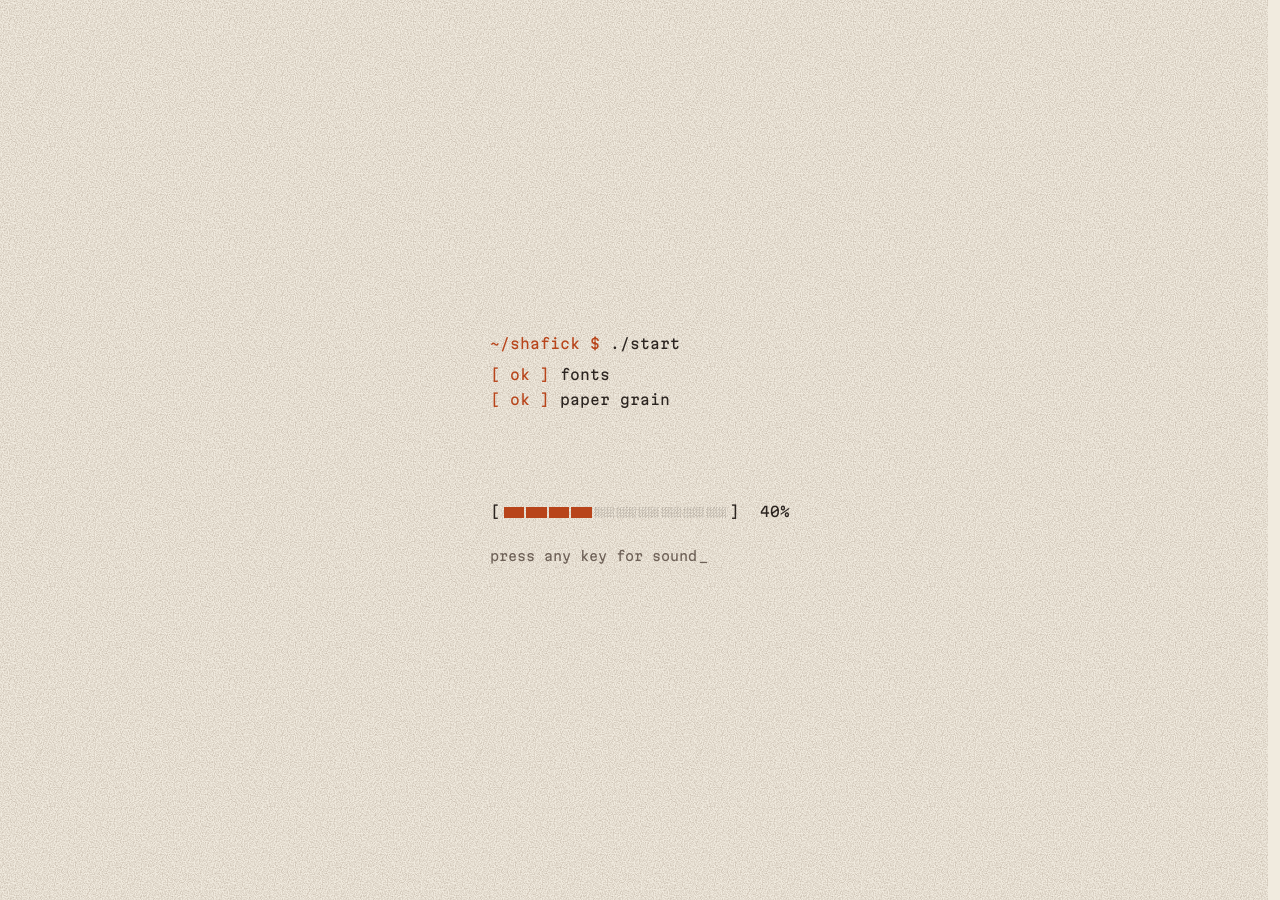
<file: index.html>
<!doctype html>
<html lang="en">
  <head>
    <meta charset="utf-8" />
    <meta name="viewport" content="width=device-width, initial-scale=1" />
    <title>Mohammed Shafick</title>
    <meta name="description" content="Mohammed Shafick, software developer. Projects, background and contact details." />
    <meta name="theme-color" content="#f1ebdf" />
    <link rel="icon" type="image/png" sizes="32x32" href="assets/favicon-32.png" />
    <link rel="icon" type="image/png" sizes="192x192" href="assets/favicon-192.png" />
    <link rel="apple-touch-icon" href="assets/apple-touch-icon.png" />

    <!-- Share preview (WhatsApp, LinkedIn, X...). If the site lives somewhere other than https://shafickbinameer.github.io, change it in the URLs below. -->
    <link rel="canonical" href="https://shafickbinameer.github.io/" />
    <meta property="og:type" content="website" />
    <meta property="og:site_name" content="Mohammed Shafick" />
    <meta property="og:title" content="Mohammed Shafick" />
    <meta property="og:description" content="Mohammed Shafick, software developer. Projects, background and contact details." />
    <meta property="og:url" content="https://shafickbinameer.github.io/" />
    <meta property="og:image" content="https://shafickbinameer.github.io/assets/social-preview.jpg" />
    <meta property="og:image:type" content="image/jpeg" />
    <meta property="og:image:width" content="1200" />
    <meta property="og:image:height" content="630" />
    <meta property="og:image:alt" content="Shafick.dev in cream letters on a textured orange background" />
    <meta name="twitter:card" content="summary_large_image" />

    <!-- Paper colour before any CSS loads, so a page change never flashes white -->
    <style>
      html { background: #f1ebdf; }
      html[data-theme="dark"] { background: #1c1815; }
    </style>

    <script>
      document.documentElement.classList.add("js");
      try {
        var t = localStorage.getItem("ms-theme");
        if (t === "dark" || t === "light") document.documentElement.dataset.theme = t;
        var s = localStorage.getItem("ms-sound");
        if (s === "on" || s === "off") document.documentElement.dataset.sound = s;
      } catch (e) {}
    </script>

    <!-- Fonts are served from /fonts (see css/fonts.css) -->
    <link rel="stylesheet" href="css/fonts.css" />
    <link rel="stylesheet" href="css/base.css" />
    <link rel="stylesheet" href="css/components.css" />

    <script src="js/sound.js" defer></script>
    <script src="js/typer.js" defer></script>
    <script src="js/theme.js" defer></script>
    <script src="js/transition.js" defer></script>
    <script src="js/menu.js" defer></script>
    <script src="js/terminal.js" defer></script>
    <script src="js/main.js" defer></script>
  </head>

  <body data-page="home">
    <a class="skip-link" href="#main">Skip to content</a>

    <main class="hero" id="main">
      <div class="hero__inner">
        <h1 class="hero__name" data-type>Mohammed Shafick A</h1>

        <div class="hero__more">
          <p class="hero__line" data-type>I build things that some people actually use. Sadly, most have no idea why I built them. They call me a developer, not an engineer. Even my job title got downgraded in production. </p>
          <p class="hero__line hero__line--soft" data-type>note: Don't forget to see my stupid projects </p>
          <p class="hero__links" data-reveal>
            <a href="projects.html">See my projects</a>
            <a href="contact.html">Get in touch</a>
          </p>
        </div>
      </div>
    </main>

    <!-- Corner name, top-right icons and menu: shared, see js/layout.js -->
    <script src="js/layout.js"></script>
  </body>
</html>
</file>
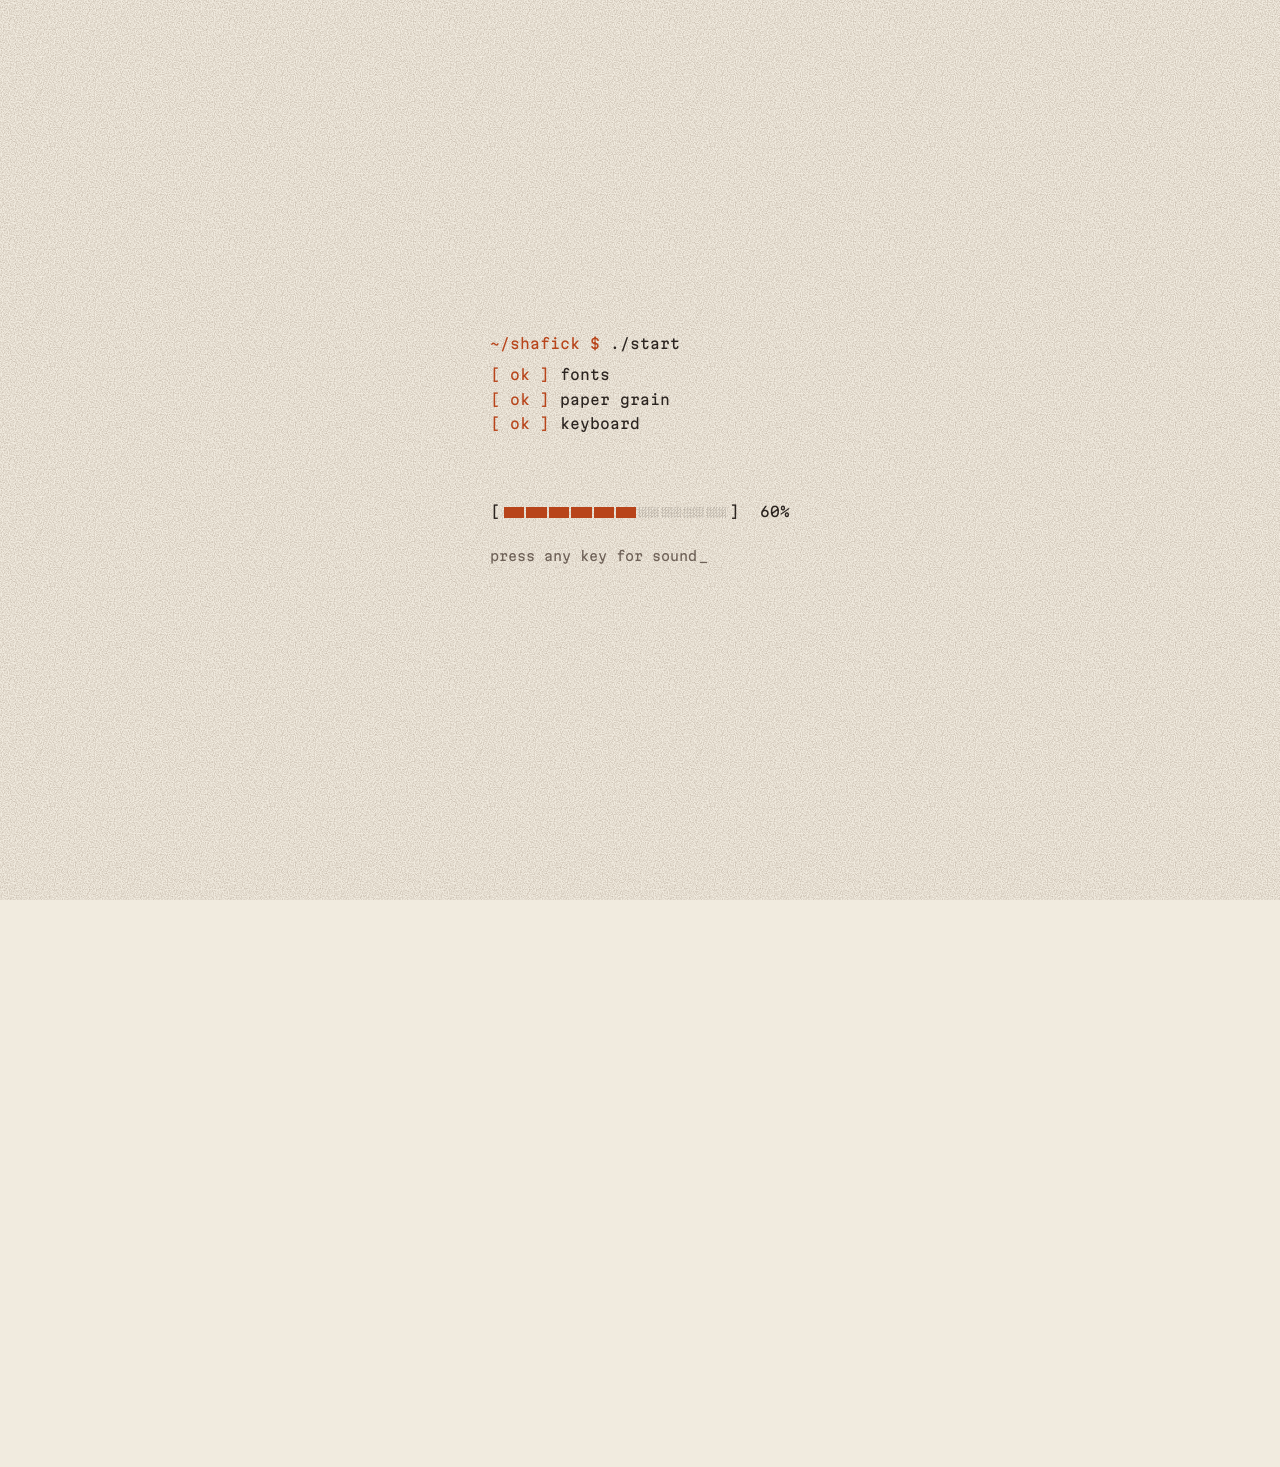
<file: about.html>
<!doctype html>
<html lang="en">
  <head>
    <meta charset="utf-8" />
    <meta name="viewport" content="width=device-width, initial-scale=1" />
    <title>About · Mohammed Shafick</title>
    <meta name="description" content="About Mohammed Shafick: background, what I work on and the tools I use." />
    <meta name="theme-color" content="#f1ebdf" />
    <link rel="icon" type="image/png" sizes="32x32" href="assets/favicon-32.png" />
    <link rel="icon" type="image/png" sizes="192x192" href="assets/favicon-192.png" />
    <link rel="apple-touch-icon" href="assets/apple-touch-icon.png" />

    <!-- Share preview (WhatsApp, LinkedIn, X...). If the site lives somewhere other than https://shafickbinameer.github.io, change it in the URLs below. -->
    <link rel="canonical" href="https://shafickbinameer.github.io/about.html" />
    <meta property="og:type" content="website" />
    <meta property="og:site_name" content="Mohammed Shafick" />
    <meta property="og:title" content="About · Mohammed Shafick" />
    <meta property="og:description" content="About Mohammed Shafick: background, what I work on and the tools I use." />
    <meta property="og:url" content="https://shafickbinameer.github.io/about.html" />
    <meta property="og:image" content="https://shafickbinameer.github.io/assets/social-preview.jpg" />
    <meta property="og:image:type" content="image/jpeg" />
    <meta property="og:image:width" content="1200" />
    <meta property="og:image:height" content="630" />
    <meta property="og:image:alt" content="Shafick.dev in cream letters on a textured orange background" />
    <meta name="twitter:card" content="summary_large_image" />

    <!-- Paper colour before any CSS loads, so a page change never flashes white -->
    <style>
      html { background: #f1ebdf; }
      html[data-theme="dark"] { background: #1c1815; }
    </style>

    <script>
      document.documentElement.classList.add("js");
      try {
        var t = localStorage.getItem("ms-theme");
        if (t === "dark" || t === "light") document.documentElement.dataset.theme = t;
        var s = localStorage.getItem("ms-sound");
        if (s === "on" || s === "off") document.documentElement.dataset.sound = s;
      } catch (e) {}
    </script>

    <!-- Fonts are served from /fonts (see css/fonts.css) -->
    <link rel="stylesheet" href="css/fonts.css" />
    <link rel="stylesheet" href="css/base.css" />
    <link rel="stylesheet" href="css/components.css" />

    <script src="js/sound.js" defer></script>
    <script src="js/typer.js" defer></script>
    <script src="js/theme.js" defer></script>
    <script src="js/transition.js" defer></script>
    <script src="js/menu.js" defer></script>
    <script src="js/terminal.js" defer></script>
    <script src="js/main.js" defer></script>
  </head>

  <body data-page="about">
    <a class="skip-link" href="#main">Skip to content</a>

    <main class="page" id="main">
      <p class="page__path" aria-hidden="true">~/shafick/about</p>
      <h1 class="page__title" data-type>About</h1>

      <div data-reveal>
        <div class="prose">
          <p>I'm Mohammed Shafick, a software developer driven by curiosity and a desire to understand what actually happens behind the scenes.</p>
          <p>For me, development isn't just about writing code that works. It's about understanding why it works, how different pieces fit together, and what happens beneath the surface. I enjoy exploring the internals of systems, solving challenging problems, experimenting with ideas, and turning concepts into practical solutions.</p>
          <p>I'm constantly learning, questioning assumptions, and looking beyond the obvious to understand the engineering behind the software we use every day. Whether I'm debugging a complex issue, exploring a new technology, or building something from scratch, I believe there's always more to understand.</p>
          <p>I'm not someone who claims to know everything. I'm a developer who keeps asking questions, breaking things, learning from mistakes, and building better solutions along the way.</p>
          <p>For me, coding is more than writing instructions for a machine. It's about understanding the system, solving the problem, and knowing why the solution works.</p>
        </div>

        <section class="section" aria-labelledby="stack-title">
          <h2 class="section__title" id="stack-title">What I work with</h2>
          <!-- Logos from Simple Icons (CC0), coloured with each brand's own colour -->
          <dl class="pairs stack">
            <dt>languages</dt>
            <dd>
              <ul class="chips" role="list">
                <li class="chip" style="--brand:#777bb4">
                  <svg class="chip__icon" viewBox="0 0 24 24" fill="currentColor" aria-hidden="true"><path d="M7.01 10.207h-.944l-.515 2.648h.838c.556 0 .97-.105 1.242-.314.272-.21.455-.559.55-1.049.092-.47.05-.802-.124-.995-.175-.193-.523-.29-1.047-.29zM12 5.688C5.373 5.688 0 8.514 0 12s5.373 6.313 12 6.313S24 15.486 24 12c0-3.486-5.373-6.312-12-6.312zm-3.26 7.451c-.261.25-.575.438-.917.551-.336.108-.765.164-1.285.164H5.357l-.327 1.681H3.652l1.23-6.326h2.65c.797 0 1.378.209 1.744.628.366.418.476 1.002.33 1.752a2.836 2.836 0 0 1-.305.847c-.143.255-.33.49-.561.703zm4.024.715l.543-2.799c.063-.318.039-.536-.068-.651-.107-.116-.336-.174-.687-.174H11.46l-.704 3.625H9.388l1.23-6.327h1.367l-.327 1.682h1.218c.767 0 1.295.134 1.586.401s.378.7.263 1.299l-.572 2.944h-1.389zm7.597-2.265a2.782 2.782 0 0 1-.305.847c-.143.255-.33.49-.561.703a2.44 2.44 0 0 1-.917.551c-.336.108-.765.164-1.286.164h-1.18l-.327 1.682h-1.378l1.23-6.326h2.649c.797 0 1.378.209 1.744.628.366.417.477 1.001.331 1.751zM17.766 10.207h-.943l-.516 2.648h.838c.557 0 .971-.105 1.242-.314.272-.21.455-.559.551-1.049.092-.47.049-.802-.125-.995s-.524-.29-1.047-.29z" /></svg>
                  PHP
                </li>
                <li class="chip" style="--brand:#f7df1e;--icon-bg:#323330">
                  <svg class="chip__icon" viewBox="0 0 24 24" fill="currentColor" aria-hidden="true"><path d="M0 0h24v24H0V0zm22.034 18.276c-.175-1.095-.888-2.015-3.003-2.873-.736-.345-1.554-.585-1.797-1.14-.091-.33-.105-.51-.046-.705.15-.646.915-.84 1.515-.66.39.12.75.42.976.9 1.034-.676 1.034-.676 1.755-1.125-.27-.42-.404-.601-.586-.78-.63-.705-1.469-1.065-2.834-1.034l-.705.089c-.676.165-1.32.525-1.71 1.005-1.14 1.291-.811 3.541.569 4.471 1.365 1.02 3.361 1.244 3.616 2.205.24 1.17-.87 1.545-1.966 1.41-.811-.18-1.26-.586-1.755-1.336l-1.83 1.051c.21.48.45.689.81 1.109 1.74 1.756 6.09 1.666 6.871-1.004.029-.09.24-.705.074-1.65l.046.067zm-8.983-7.245h-2.248c0 1.938-.009 3.864-.009 5.805 0 1.232.063 2.363-.138 2.711-.33.689-1.18.601-1.566.48-.396-.196-.597-.466-.83-.855-.063-.105-.11-.196-.127-.196l-1.825 1.125c.305.63.75 1.172 1.324 1.517.855.51 2.004.675 3.207.405.783-.226 1.458-.691 1.811-1.411.51-.93.402-2.07.397-3.346.012-2.054 0-4.109 0-6.179l.004-.056z" /></svg>
                  JavaScript
                </li>
                <li class="chip" style="--brand:#0175c2">
                  <svg class="chip__icon" viewBox="0 0 24 24" fill="currentColor" aria-hidden="true"><path d="M4.105 4.105S9.158 1.58 11.684.316a3.079 3.079 0 0 1 1.481-.315c.766.047 1.677.788 1.677.788L24 9.948v9.789h-4.263V24H9.789l-9-9C.303 14.5 0 13.795 0 13.105c0-.319.18-.818.316-1.105l3.789-7.895zm.679.679v11.787c.002.543.021 1.024.498 1.508L10.204 23h8.533v-4.263L4.784 4.784zm12.055-.678c-.899-.896-1.809-1.78-2.74-2.643-.302-.267-.567-.468-1.07-.462-.37.014-.87.195-.87.195L6.341 4.105l10.498.001z" /></svg>
                  Dart
                </li>
              </ul>
            </dd>
            <dt>frameworks</dt>
            <dd>
              <ul class="chips" role="list">
                <li class="chip" style="--brand:#61dafb">
                  <svg class="chip__icon" viewBox="0 0 24 24" fill="currentColor" aria-hidden="true"><path d="M14.23 12.004a2.236 2.236 0 0 1-2.235 2.236 2.236 2.236 0 0 1-2.236-2.236 2.236 2.236 0 0 1 2.235-2.236 2.236 2.236 0 0 1 2.236 2.236zm2.648-10.69c-1.346 0-3.107.96-4.888 2.622-1.78-1.653-3.542-2.602-4.887-2.602-.41 0-.783.093-1.106.278-1.375.793-1.683 3.264-.973 6.365C1.98 8.917 0 10.42 0 12.004c0 1.59 1.99 3.097 5.043 4.03-.704 3.113-.39 5.588.988 6.38.32.187.69.275 1.102.275 1.345 0 3.107-.96 4.888-2.624 1.78 1.654 3.542 2.603 4.887 2.603.41 0 .783-.09 1.106-.275 1.374-.792 1.683-3.263.973-6.365C22.02 15.096 24 13.59 24 12.004c0-1.59-1.99-3.097-5.043-4.032.704-3.11.39-5.587-.988-6.38-.318-.184-.688-.277-1.092-.278zm-.005 1.09v.006c.225 0 .406.044.558.127.666.382.955 1.835.73 3.704-.054.46-.142.945-.25 1.44-.96-.236-2.006-.417-3.107-.534-.66-.905-1.345-1.727-2.035-2.447 1.592-1.48 3.087-2.292 4.105-2.295zm-9.77.02c1.012 0 2.514.808 4.11 2.28-.686.72-1.37 1.537-2.02 2.442-1.107.117-2.154.298-3.113.538-.112-.49-.195-.964-.254-1.42-.23-1.868.054-3.32.714-3.707.19-.09.4-.127.563-.132zm4.882 3.05c.455.468.91.992 1.36 1.564-.44-.02-.89-.034-1.345-.034-.46 0-.915.01-1.36.034.44-.572.895-1.096 1.345-1.565zM12 8.1c.74 0 1.477.034 2.202.093.406.582.802 1.203 1.183 1.86.372.64.71 1.29 1.018 1.946-.308.655-.646 1.31-1.013 1.95-.38.66-.773 1.288-1.18 1.87-.728.063-1.466.098-2.21.098-.74 0-1.477-.035-2.202-.093-.406-.582-.802-1.204-1.183-1.86-.372-.64-.71-1.29-1.018-1.946.303-.657.646-1.313 1.013-1.954.38-.66.773-1.286 1.18-1.868.728-.064 1.466-.098 2.21-.098zm-3.635.254c-.24.377-.48.763-.704 1.16-.225.39-.435.782-.635 1.174-.265-.656-.49-1.31-.676-1.947.64-.15 1.315-.283 2.015-.386zm7.26 0c.695.103 1.365.23 2.006.387-.18.632-.405 1.282-.66 1.933-.2-.39-.41-.783-.64-1.174-.225-.392-.465-.774-.705-1.146zm3.063.675c.484.15.944.317 1.375.498 1.732.74 2.852 1.708 2.852 2.476-.005.768-1.125 1.74-2.857 2.475-.42.18-.88.342-1.355.493-.28-.958-.646-1.956-1.1-2.98.45-1.017.81-2.01 1.085-2.964zm-13.395.004c.278.96.645 1.957 1.1 2.98-.45 1.017-.812 2.01-1.086 2.964-.484-.15-.944-.318-1.37-.5-1.732-.737-2.852-1.706-2.852-2.474 0-.768 1.12-1.742 2.852-2.476.42-.18.88-.342 1.356-.494zm11.678 4.28c.265.657.49 1.312.676 1.948-.64.157-1.316.29-2.016.39.24-.375.48-.762.705-1.158.225-.39.435-.788.636-1.18zm-9.945.02c.2.392.41.783.64 1.175.23.39.465.772.705 1.143-.695-.102-1.365-.23-2.006-.386.18-.63.406-1.282.66-1.933zM17.92 16.32c.112.493.2.968.254 1.423.23 1.868-.054 3.32-.714 3.708-.147.09-.338.128-.563.128-1.012 0-2.514-.807-4.11-2.28.686-.72 1.37-1.536 2.02-2.44 1.107-.118 2.154-.3 3.113-.54zm-11.83.01c.96.234 2.006.415 3.107.532.66.905 1.345 1.727 2.035 2.446-1.595 1.483-3.092 2.295-4.11 2.295-.22-.005-.406-.05-.553-.132-.666-.38-.955-1.834-.73-3.703.054-.46.142-.944.25-1.438zm4.56.64c.44.02.89.034 1.345.034.46 0 .915-.01 1.36-.034-.44.572-.895 1.095-1.345 1.565-.455-.47-.91-.993-1.36-1.565z" /></svg>
                  React
                </li>
                <li class="chip" style="--brand:#4fc08d">
                  <svg class="chip__icon" viewBox="0 0 24 24" fill="currentColor" aria-hidden="true"><path d="M24,1.61H14.06L12,5.16,9.94,1.61H0L12,22.39ZM12,14.08,5.16,2.23H9.59L12,6.41l2.41-4.18h4.43Z" /></svg>
                  Vue.js
                </li>
                <li class="chip" style="--brand:#000000;--brand-dark:#ffffff">
                  <svg class="chip__icon" viewBox="0 0 24 24" fill="currentColor" aria-hidden="true"><path d="M11.5725 0c-.1763 0-.3098.0013-.3584.0067-.0516.0053-.2159.021-.3636.0328-3.4088.3073-6.6017 2.1463-8.624 4.9728C1.1004 6.584.3802 8.3666.1082 10.255c-.0962.659-.108.8537-.108 1.7474s.012 1.0884.108 1.7476c.652 4.506 3.8591 8.2919 8.2087 9.6945.7789.2511 1.6.4223 2.5337.5255.3636.04 1.9354.04 2.299 0 1.6117-.1783 2.9772-.577 4.3237-1.2643.2065-.1056.2464-.1337.2183-.1573-.0188-.0139-.8987-1.1938-1.9543-2.62l-1.919-2.592-2.4047-3.5583c-1.3231-1.9564-2.4117-3.556-2.4211-3.556-.0094-.0026-.0187 1.5787-.0235 3.509-.0067 3.3802-.0093 3.5162-.0516 3.596-.061.115-.108.1618-.2064.2134-.075.0374-.1408.0445-.495.0445h-.406l-.1078-.068a.4383.4383 0 01-.1572-.1712l-.0493-.1056.0053-4.703.0067-4.7054.0726-.0915c.0376-.0493.1174-.1125.1736-.143.0962-.047.1338-.0517.5396-.0517.4787 0 .5584.0187.6827.1547.0353.0377 1.3373 1.9987 2.895 4.3608a10760.433 10760.433 0 004.7344 7.1706l1.9002 2.8782.096-.0633c.8518-.5536 1.7525-1.3418 2.4657-2.1627 1.5179-1.7429 2.4963-3.868 2.8247-6.134.0961-.6591.1078-.854.1078-1.7475 0-.8937-.012-1.0884-.1078-1.7476-.6522-4.506-3.8592-8.2919-8.2087-9.6945-.7672-.2487-1.5836-.42-2.4985-.5232-.169-.0176-1.0835-.0366-1.6123-.037zm4.0685 7.217c.3473 0 .4082.0053.4857.047.1127.0562.204.1642.237.2767.0186.061.0234 1.3653.0186 4.3044l-.0067 4.2175-.7436-1.14-.7461-1.14v-3.066c0-1.982.0093-3.0963.0234-3.1502.0375-.1313.1196-.2346.2323-.2955.0961-.0494.1313-.054.4997-.054z" /></svg>
                  Next.js
                </li>
                <li class="chip" style="--brand:#e0234e">
                  <svg class="chip__icon" viewBox="0 0 24 24" fill="currentColor" aria-hidden="true"><path d="M14.131.047c-.173 0-.334.037-.483.087.316.21.49.49.576.806.007.043.019.074.025.117a.681.681 0 0 1 .013.112c.024.545-.143.614-.26.936-.18.415-.13.861.086 1.22a.74.74 0 0 0 .074.137c-.235-1.568 1.073-1.803 1.314-2.293.019-.428-.334-.713-.613-.911a1.37 1.37 0 0 0-.732-.21zM16.102.4c-.024.143-.006.106-.012.18-.006.05-.006.112-.012.161-.013.05-.025.1-.044.149-.012.05-.03.1-.05.149l-.067.142c-.02.025-.031.05-.05.075l-.037.055a2.152 2.152 0 0 1-.093.124c-.037.038-.068.081-.112.112v.006c-.037.031-.074.068-.118.1-.13.099-.278.173-.415.266-.043.03-.087.056-.124.093a.906.906 0 0 0-.118.099c-.043.037-.074.074-.111.118-.031.037-.068.08-.093.124a1.582 1.582 0 0 0-.087.13c-.025.05-.043.093-.068.142-.019.05-.037.093-.05.143a2.007 2.007 0 0 0-.043.155c-.006.025-.006.056-.012.08-.007.025-.007.05-.013.075 0 .05-.006.105-.006.155 0 .037 0 .074.006.111 0 .05.006.1.019.155.006.05.018.1.03.15.02.049.032.098.05.148.013.03.031.062.044.087l-1.426-.552c-.241-.068-.477-.13-.719-.186l-.39-.093c-.372-.074-.75-.13-1.128-.167-.013 0-.019-.006-.031-.006A11.082 11.082 0 0 0 8.9 2.855c-.378.025-.756.074-1.134.136a12.45 12.45 0 0 0-.837.174l-.279.074c-.092.037-.18.08-.266.118l-.205.093c-.012.006-.024.006-.03.012-.063.031-.118.056-.174.087a2.738 2.738 0 0 0-.236.118c-.043.018-.086.043-.124.062a.559.559 0 0 1-.055.03c-.056.032-.112.063-.162.094a1.56 1.56 0 0 0-.148.093c-.044.03-.087.055-.124.086-.006.007-.013.007-.019.013-.037.025-.08.056-.118.087l-.012.012-.093.074c-.012.007-.025.019-.037.025-.031.025-.062.056-.093.08-.006.013-.019.02-.025.025-.037.038-.074.069-.111.106-.007 0-.007.006-.013.012a1.742 1.742 0 0 0-.111.106c-.007.006-.007.012-.013.012a1.454 1.454 0 0 0-.093.1c-.012.012-.03.024-.043.036a1.374 1.374 0 0 1-.106.112c-.006.012-.018.019-.024.03-.05.05-.093.1-.143.15l-.018.018c-.1.106-.205.211-.317.304-.111.1-.229.192-.347.273a3.777 3.777 0 0 1-.762.421c-.13.056-.267.106-.403.149-.26.056-.527.161-.756.18-.05 0-.105.012-.155.018l-.155.037-.149.056c-.05.019-.099.044-.148.068-.044.031-.093.056-.137.087a1.011 1.011 0 0 0-.124.106c-.043.03-.087.074-.124.111-.037.043-.074.08-.105.124-.031.05-.068.093-.093.143a1.092 1.092 0 0 0-.087.142c-.025.056-.05.106-.068.161-.019.05-.037.106-.056.161-.012.05-.025.1-.03.15 0 .005-.007.012-.007.018-.012.056-.012.13-.019.167C.006 7.95 0 7.986 0 8.03a.657.657 0 0 0 .074.31v.006c.019.037.044.075.069.112.024.037.05.074.08.111.031.031.068.069.106.1a.906.906 0 0 0 .117.099c.149.13.186.173.378.272.031.019.062.031.1.05.006 0 .012.006.018.006 0 .013 0 .019.006.031a1.272 1.272 0 0 0 .08.298c.02.037.032.074.05.111.007.013.013.025.02.031.024.05.049.093.073.137l.093.13c.031.037.069.08.106.118.037.037.074.068.118.105 0 0 .006.006.012.006.037.031.074.062.112.087a.986.986 0 0 0 .136.08c.043.025.093.05.142.069a.73.73 0 0 0 .124.043c.007.006.013.006.025.012.025.007.056.013.08.019-.018.335-.024.65.026.762.055.124.328-.254.6-.688-.036.428-.061.93 0 1.079.069.155.44-.329.763-.862 4.395-1.016 8.405 2.02 8.826 6.31-.08-.67-.905-1.041-1.283-.948-.186.458-.502 1.047-1.01 1.413.043-.41.025-.83-.062-1.24a4.009 4.009 0 0 1-.769 1.562c-.588.043-1.177-.242-1.487-.67-.025-.018-.031-.055-.05-.08-.018-.043-.037-.087-.05-.13a.515.515 0 0 1-.037-.13c-.006-.044-.006-.087-.006-.137v-.093a.992.992 0 0 1 .031-.13c.013-.043.025-.086.044-.13.024-.043.043-.087.074-.13.105-.298.105-.54-.087-.682a.706.706 0 0 0-.118-.062c-.024-.006-.055-.018-.08-.025l-.05-.018a.847.847 0 0 0-.13-.031.472.472 0 0 0-.13-.019 1.01 1.01 0 0 0-.136-.012c-.031 0-.062.006-.093.006a.484.484 0 0 0-.137.019c-.043.006-.086.012-.13.024a1.068 1.068 0 0 0-.13.044c-.043.018-.08.037-.124.056-.037.018-.074.043-.118.062-1.444.942-.582 3.148.403 3.787-.372.068-.75.148-.855.229l-.013.012c.267.161.546.298.837.416.397.13.818.247 1.004.297v.006a5.996 5.996 0 0 0 1.562.112c2.746-.192 4.996-2.281 5.405-5.033l.037.161c.019.112.043.23.056.347v.006c.012.056.018.112.025.162v.024c.006.056.012.112.012.162.006.068.012.136.012.204v.1c0 .03.007.067.007.098 0 .038-.007.075-.007.112v.087c0 .043-.006.08-.006.124 0 .025 0 .05-.006.08 0 .044-.006.087-.006.137-.006.018-.006.037-.006.055l-.02.143c0 .019 0 .037-.005.056-.007.062-.019.118-.025.18v.012l-.037.174v.018l-.037.167c0 .007-.007.02-.007.025a1.663 1.663 0 0 1-.043.168v.018c-.019.062-.037.118-.05.174-.006.006-.006.012-.006.012l-.056.186c-.024.062-.043.118-.068.18-.025.062-.043.124-.068.18-.025.062-.05.117-.074.18h-.007c-.024.055-.05.117-.08.173a.302.302 0 0 1-.019.043c-.006.006-.006.013-.012.019a5.867 5.867 0 0 1-1.742 2.082c-.05.031-.099.069-.149.106-.012.012-.03.018-.043.03a2.603 2.603 0 0 1-.136.094l.018.037h.007l.26-.037h.006c.161-.025.322-.056.483-.087.044-.006.093-.019.137-.031l.087-.019c.043-.006.086-.018.13-.024.037-.013.074-.02.111-.031.62-.15 1.221-.354 1.798-.595a9.926 9.926 0 0 1-3.85 3.142c.714-.05 1.426-.167 2.114-.366a9.903 9.903 0 0 0 5.857-4.68 9.893 9.893 0 0 1-1.667 3.986 9.758 9.758 0 0 0 1.655-1.376 9.824 9.824 0 0 0 2.61-5.268c.21.98.272 1.99.18 2.987 4.474-6.241.371-12.712-1.346-14.416-.006-.013-.012-.019-.012-.031-.006.006-.006.006-.006.012 0-.006 0-.006-.007-.012 0 .074-.006.148-.012.223a8.34 8.34 0 0 1-.062.415c-.03.136-.068.273-.105.41-.044.13-.093.266-.15.396a5.322 5.322 0 0 1-.185.378 4.735 4.735 0 0 1-.477.688c-.093.111-.192.21-.292.31a3.994 3.994 0 0 1-.18.155l-.142.124a3.459 3.459 0 0 1-.347.241 4.295 4.295 0 0 1-.366.211c-.13.062-.26.118-.39.174a4.364 4.364 0 0 1-.818.223c-.143.025-.285.037-.422.05a4.914 4.914 0 0 1-.297.012 4.66 4.66 0 0 1-.422-.025 3.137 3.137 0 0 1-.421-.062 3.136 3.136 0 0 1-.415-.105h-.007c.137-.013.273-.025.41-.05a4.493 4.493 0 0 0 .818-.223c.136-.05.266-.112.39-.174.13-.062.248-.13.372-.204.118-.08.235-.161.347-.248.112-.087.217-.18.316-.279.105-.093.198-.198.291-.304.093-.111.18-.223.26-.334.013-.019.026-.044.038-.062.062-.1.124-.199.18-.298a4.272 4.272 0 0 0 .334-.775c.044-.13.075-.266.106-.403.025-.142.05-.278.062-.415.012-.142.025-.285.025-.421 0-.1-.007-.199-.013-.298a6.726 6.726 0 0 0-.05-.415 4.493 4.493 0 0 0-.092-.415c-.044-.13-.087-.267-.137-.397-.05-.13-.111-.26-.173-.384-.069-.124-.137-.248-.211-.366a6.843 6.843 0 0 0-.248-.34c-.093-.106-.186-.212-.285-.317a3.878 3.878 0 0 0-.161-.155c-.28-.217-.57-.421-.862-.607a1.154 1.154 0 0 0-.124-.062 2.415 2.415 0 0 0-.589-.26Z" /></svg>
                  NestJS
                </li>
                <li class="chip" style="--brand:#000000;--brand-dark:#ffffff">
                  <svg class="chip__icon" viewBox="0 0 24 24" fill="currentColor" aria-hidden="true"><path d="M24 18.588a1.529 1.529 0 01-1.895-.72l-3.45-4.771-.5-.667-4.003 5.444a1.466 1.466 0 01-1.802.708l5.158-6.92-4.798-6.251a1.595 1.595 0 011.9.666l3.576 4.83 3.596-4.81a1.435 1.435 0 011.788-.668L21.708 7.9l-2.522 3.283a.666.666 0 000 .994l4.804 6.412zM.002 11.576l.42-2.075c1.154-4.103 5.858-5.81 9.094-3.27 1.895 1.489 2.368 3.597 2.275 5.973H1.116C.943 16.447 4.005 19.009 7.92 17.7a4.078 4.078 0 002.582-2.876c.207-.666.548-.78 1.174-.588a5.417 5.417 0 01-2.589 3.957 6.272 6.272 0 01-7.306-.933 6.575 6.575 0 01-1.64-3.858c0-.235-.08-.455-.134-.666A88.33 88.33 0 010 11.577zm1.127-.286h9.654c-.06-3.076-2.001-5.258-4.59-5.278-2.882-.04-4.944 2.094-5.071 5.264z" /></svg>
                  Express
                </li>
                <li class="chip" style="--brand:#ff2d20">
                  <svg class="chip__icon" viewBox="0 0 24 24" fill="currentColor" aria-hidden="true"><path d="M23.642 5.43a.364.364 0 01.014.1v5.149c0 .135-.073.26-.189.326l-4.323 2.49v4.934a.378.378 0 01-.188.326L9.93 23.949a.316.316 0 01-.066.027c-.008.002-.016.008-.024.01a.348.348 0 01-.192 0c-.011-.002-.02-.008-.03-.012-.02-.008-.042-.014-.062-.025L.533 18.755a.376.376 0 01-.189-.326V2.974c0-.033.005-.066.014-.098.003-.012.01-.02.014-.032a.369.369 0 01.023-.058c.004-.013.015-.022.023-.033l.033-.045c.012-.01.025-.018.037-.027.014-.012.027-.024.041-.034H.53L5.043.05a.375.375 0 01.375 0L9.93 2.647h.002c.015.01.027.021.04.033l.038.027c.013.014.02.03.033.045.008.011.02.021.025.033.01.02.017.038.024.058.003.011.01.021.013.032.01.031.014.064.014.098v9.652l3.76-2.164V5.527c0-.033.004-.066.013-.098.003-.01.01-.02.013-.032a.487.487 0 01.024-.059c.007-.012.018-.02.025-.033.012-.015.021-.03.033-.043.012-.012.025-.02.037-.028.014-.01.026-.023.041-.032h.001l4.513-2.598a.375.375 0 01.375 0l4.513 2.598c.016.01.027.021.042.031.012.01.025.018.036.028.013.014.022.03.034.044.008.012.019.021.024.033.011.02.018.04.024.06.006.01.012.021.015.032zm-.74 5.032V6.179l-1.578.908-2.182 1.256v4.283zm-4.51 7.75v-4.287l-2.147 1.225-6.126 3.498v4.325zM1.093 3.624v14.588l8.273 4.761v-4.325l-4.322-2.445-.002-.003H5.04c-.014-.01-.025-.021-.04-.031-.011-.01-.024-.018-.035-.027l-.001-.002c-.013-.012-.021-.025-.031-.04-.01-.011-.021-.022-.028-.036h-.002c-.008-.014-.013-.031-.02-.047-.006-.016-.014-.027-.018-.043a.49.49 0 01-.008-.057c-.002-.014-.006-.027-.006-.041V5.789l-2.18-1.257zM5.23.81L1.47 2.974l3.76 2.164 3.758-2.164zm1.956 13.505l2.182-1.256V3.624l-1.58.91-2.182 1.255v9.435zm11.581-10.95l-3.76 2.163 3.76 2.163 3.759-2.164zm-.376 4.978L16.21 7.087 14.63 6.18v4.283l2.182 1.256 1.58.908zm-8.65 9.654l5.514-3.148 2.756-1.572-3.757-2.163-4.323 2.489-3.941 2.27z" /></svg>
                  Laravel
                </li>
              </ul>
            </dd>
            <dt>tools</dt>
            <dd>
              <ul class="chips" role="list">
                <li class="chip" style="--brand:#f05032">
                  <svg class="chip__icon" viewBox="0 0 24 24" fill="currentColor" aria-hidden="true"><path d="M23.546 10.93L13.067.452c-.604-.603-1.582-.603-2.188 0L8.708 2.627l2.76 2.76c.645-.215 1.379-.07 1.889.441.516.515.658 1.258.438 1.9l2.658 2.66c.645-.223 1.387-.078 1.9.435.721.72.721 1.884 0 2.604-.719.719-1.881.719-2.6 0-.539-.541-.674-1.337-.404-1.996L12.86 8.955v6.525c.176.086.342.203.488.348.713.721.713 1.883 0 2.6-.719.721-1.889.721-2.609 0-.719-.719-.719-1.879 0-2.598.182-.18.387-.316.605-.406V8.835c-.217-.091-.424-.222-.6-.401-.545-.545-.676-1.342-.396-2.009L7.636 3.7.45 10.881c-.6.605-.6 1.584 0 2.189l10.48 10.477c.604.604 1.582.604 2.186 0l10.43-10.43c.605-.603.605-1.582 0-2.187" /></svg>
                  Git
                </li>
                <li class="chip" style="--brand:#007acc">
                  <svg class="chip__icon" viewBox="0 0 24 24" fill="currentColor" aria-hidden="true"><path d="M23.15 2.587L18.21.21a1.494 1.494 0 0 0-1.705.29l-9.46 8.63-4.12-3.128a.999.999 0 0 0-1.276.057L.327 7.261A1 1 0 0 0 .326 8.74L3.899 12 .326 15.26a1 1 0 0 0 .001 1.479L1.65 17.94a.999.999 0 0 0 1.276.057l4.12-3.128 9.46 8.63a1.492 1.492 0 0 0 1.704.29l4.942-2.377A1.5 1.5 0 0 0 24 20.06V3.939a1.5 1.5 0 0 0-.85-1.352zm-5.146 14.861L10.826 12l7.178-5.448v10.896z" /></svg>
                  VS Code
                </li>
                <li class="chip" style="--brand:#ff6c37">
                  <svg class="chip__icon" viewBox="0 0 24 24" fill="currentColor" aria-hidden="true"><path d="M13.527.099C6.955-.744.942 3.9.099 10.473c-.843 6.572 3.8 12.584 10.373 13.428 6.573.843 12.587-3.801 13.428-10.374C24.744 6.955 20.101.943 13.527.099zm2.471 7.485a.855.855 0 0 0-.593.25l-4.453 4.453-.307-.307-.643-.643c4.389-4.376 5.18-4.418 5.996-3.753zm-4.863 4.861l4.44-4.44a.62.62 0 1 1 .847.903l-4.699 4.125-.588-.588zm.33.694l-1.1.238a.06.06 0 0 1-.067-.032.06.06 0 0 1 .01-.073l.645-.645.512.512zm-2.803-.459l1.172-1.172.879.878-1.979.426a.074.074 0 0 1-.085-.039.072.072 0 0 1 .013-.093zm-3.646 6.058a.076.076 0 0 1-.069-.083.077.077 0 0 1 .022-.046h.002l.946-.946 1.222 1.222-2.123-.147zm2.425-1.256a.228.228 0 0 0-.117.256l.203.865a.125.125 0 0 1-.211.117h-.003l-.934-.934-.294-.295 3.762-3.758 1.82-.393.874.874c-1.255 1.102-2.971 2.201-5.1 3.268zm5.279-3.428h-.002l-.839-.839 4.699-4.125a.952.952 0 0 0 .119-.127c-.148 1.345-2.029 3.245-3.977 5.091zm3.657-6.46l-.003-.002a1.822 1.822 0 0 1 2.459-2.684l-1.61 1.613a.119.119 0 0 0 0 .169l1.247 1.247a1.817 1.817 0 0 1-2.093-.343zm2.578 0a1.714 1.714 0 0 1-.271.218h-.001l-1.207-1.207 1.533-1.533c.661.72.637 1.832-.054 2.522zM18.855 6.05a.143.143 0 0 0-.053.157.416.416 0 0 1-.053.45.14.14 0 0 0 .023.197.141.141 0 0 0 .084.03.14.14 0 0 0 .106-.05.691.691 0 0 0 .087-.751.138.138 0 0 0-.194-.033z" /></svg>
                  Postman
                </li>
                <li class="chip" style="--brand:#2496ed">
                  <svg class="chip__icon" viewBox="0 0 24 24" fill="currentColor" aria-hidden="true"><path d="M13.983 11.078h2.119a.186.186 0 00.186-.185V9.006a.186.186 0 00-.186-.186h-2.119a.185.185 0 00-.185.185v1.888c0 .102.083.185.185.185m-2.954-5.43h2.118a.186.186 0 00.186-.186V3.574a.186.186 0 00-.186-.185h-2.118a.185.185 0 00-.185.185v1.888c0 .102.082.185.185.185m0 2.716h2.118a.187.187 0 00.186-.186V6.29a.186.186 0 00-.186-.185h-2.118a.185.185 0 00-.185.185v1.887c0 .102.082.185.185.186m-2.93 0h2.12a.186.186 0 00.184-.186V6.29a.185.185 0 00-.185-.185H8.1a.185.185 0 00-.185.185v1.887c0 .102.083.185.185.186m-2.964 0h2.119a.186.186 0 00.185-.186V6.29a.185.185 0 00-.185-.185H5.136a.186.186 0 00-.186.185v1.887c0 .102.084.185.186.186m5.893 2.715h2.118a.186.186 0 00.186-.185V9.006a.186.186 0 00-.186-.186h-2.118a.185.185 0 00-.185.185v1.888c0 .102.082.185.185.185m-2.93 0h2.12a.185.185 0 00.184-.185V9.006a.185.185 0 00-.184-.186h-2.12a.185.185 0 00-.184.185v1.888c0 .102.083.185.185.185m-2.964 0h2.119a.185.185 0 00.185-.185V9.006a.185.185 0 00-.184-.186h-2.12a.186.186 0 00-.186.186v1.887c0 .102.084.185.186.185m-2.92 0h2.12a.185.185 0 00.184-.185V9.006a.185.185 0 00-.184-.186h-2.12a.185.185 0 00-.184.185v1.888c0 .102.082.185.185.185M23.763 9.89c-.065-.051-.672-.51-1.954-.51-.338.001-.676.03-1.01.087-.248-1.7-1.653-2.53-1.716-2.566l-.344-.199-.226.327c-.284.438-.49.922-.612 1.43-.23.97-.09 1.882.403 2.661-.595.332-1.55.413-1.744.42H.751a.751.751 0 00-.75.748 11.376 11.376 0 00.692 4.062c.545 1.428 1.355 2.48 2.41 3.124 1.18.723 3.1 1.137 5.275 1.137.983.003 1.963-.086 2.93-.266a12.248 12.248 0 003.823-1.389c.98-.567 1.86-1.288 2.61-2.136 1.252-1.418 1.998-2.997 2.553-4.4h.221c1.372 0 2.215-.549 2.68-1.009.309-.293.55-.65.707-1.046l.098-.288Z" /></svg>
                  Docker
                </li>
              </ul>
            </dd>
            <dt>currently</dt>
            <dd>Software developer at <a href="https://www.bluewhyte.com" target="_blank" rel="noopener">BlueWhyte</a></dd>
          </dl>
        </section>
      </div>
    </main>

    <!-- Corner name, top-right icons and menu: shared, see js/layout.js -->
    <script src="js/layout.js"></script>
  </body>
</html>
</file>
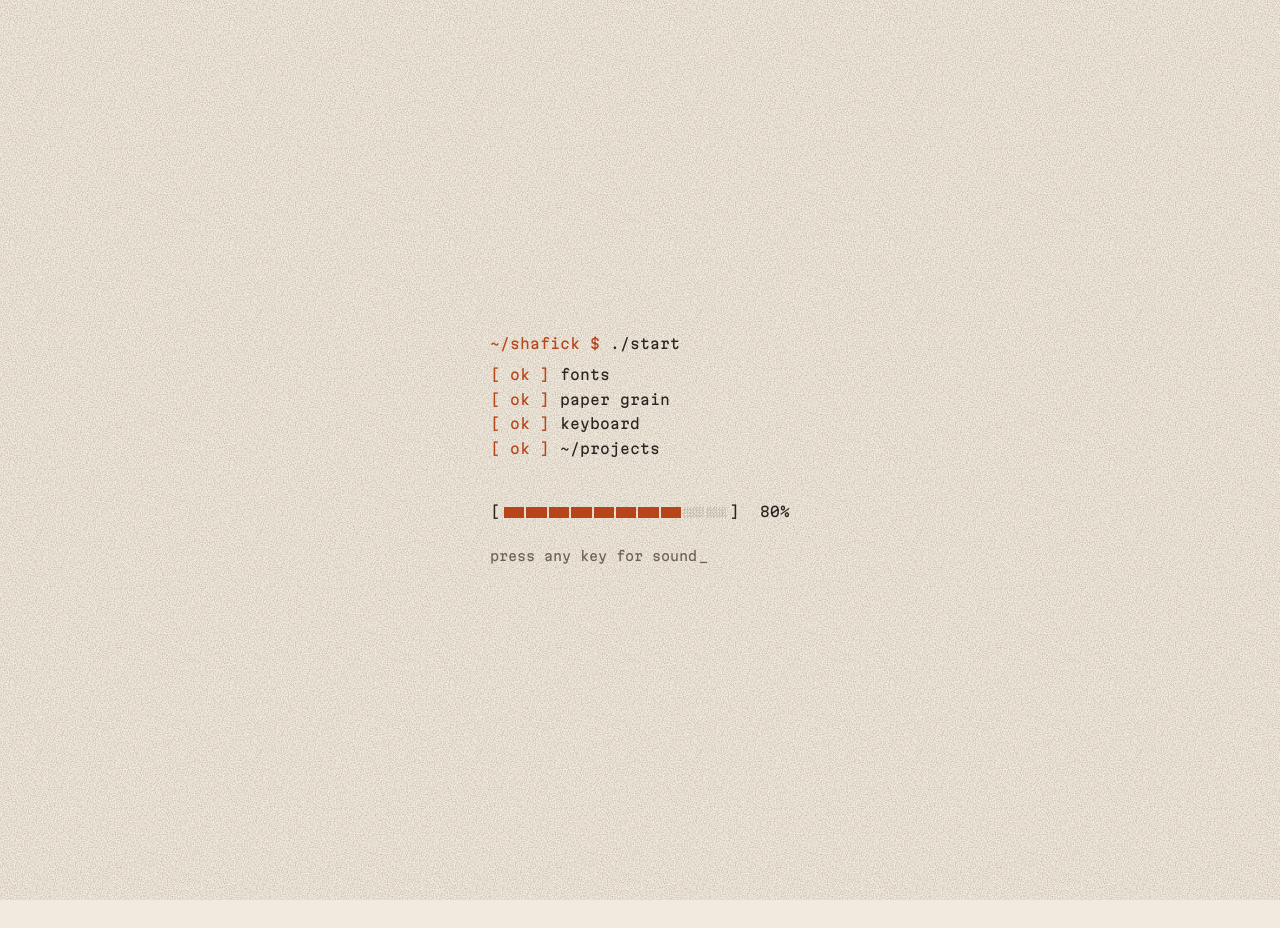
<file: contact.html>
<!doctype html>
<html lang="en">
  <head>
    <meta charset="utf-8" />
    <meta name="viewport" content="width=device-width, initial-scale=1" />
    <title>Contact · Mohammed Shafick</title>
    <meta name="description" content="How to get in touch with Mohammed Shafick." />
    <meta name="theme-color" content="#f1ebdf" />
    <link rel="icon" type="image/png" sizes="32x32" href="assets/favicon-32.png" />
    <link rel="icon" type="image/png" sizes="192x192" href="assets/favicon-192.png" />
    <link rel="apple-touch-icon" href="assets/apple-touch-icon.png" />

    <!-- Share preview (WhatsApp, LinkedIn, X...). If the site lives somewhere other than https://shafickbinameer.github.io, change it in the URLs below. -->
    <link rel="canonical" href="https://shafickbinameer.github.io/contact.html" />
    <meta property="og:type" content="website" />
    <meta property="og:site_name" content="Mohammed Shafick" />
    <meta property="og:title" content="Contact · Mohammed Shafick" />
    <meta property="og:description" content="How to get in touch with Mohammed Shafick." />
    <meta property="og:url" content="https://shafickbinameer.github.io/contact.html" />
    <meta property="og:image" content="https://shafickbinameer.github.io/assets/social-preview.jpg" />
    <meta property="og:image:type" content="image/jpeg" />
    <meta property="og:image:width" content="1200" />
    <meta property="og:image:height" content="630" />
    <meta property="og:image:alt" content="Shafick.dev in cream letters on a textured orange background" />
    <meta name="twitter:card" content="summary_large_image" />

    <!-- Paper colour before any CSS loads, so a page change never flashes white -->
    <style>
      html { background: #f1ebdf; }
      html[data-theme="dark"] { background: #1c1815; }
    </style>

    <script>
      document.documentElement.classList.add("js");
      try {
        var t = localStorage.getItem("ms-theme");
        if (t === "dark" || t === "light") document.documentElement.dataset.theme = t;
        var s = localStorage.getItem("ms-sound");
        if (s === "on" || s === "off") document.documentElement.dataset.sound = s;
      } catch (e) {}
    </script>

    <!-- Fonts are served from /fonts (see css/fonts.css) -->
    <link rel="stylesheet" href="css/fonts.css" />
    <link rel="stylesheet" href="css/base.css" />
    <link rel="stylesheet" href="css/components.css" />

    <script src="js/sound.js" defer></script>
    <script src="js/typer.js" defer></script>
    <script src="js/theme.js" defer></script>
    <script src="js/transition.js" defer></script>
    <script src="js/menu.js" defer></script>
    <script src="js/terminal.js" defer></script>
    <script src="js/main.js" defer></script>
    <script src="js/copy.js" defer></script>
  </head>

  <body data-page="contact">
    <a class="skip-link" href="#main">Skip to content</a>

    <main class="page" id="main">
      <p class="page__path" aria-hidden="true">~/shafick/contact</p>
      <h1 class="page__title" data-type>Contact</h1>

      <div data-reveal>
        <p class="prose">Email is the fastest way to reach me. I usually reply within a couple of days.</p>

        <!-- Icons stand in for the labels; the .sr-only text is what screen readers read -->
        <dl class="pairs pairs--icons section">
          <dt class="pairs__logo pairs__logo--gmail">
            <svg class="pairs__icon" viewBox="0 0 24 24" fill="currentColor" aria-hidden="true">
              <path d="M24 5.457v13.909c0 .904-.732 1.636-1.636 1.636h-3.819V11.73L12 16.64l-6.545-4.91v9.273H1.636A1.636 1.636 0 0 1 0 19.366V5.457c0-2.023 2.309-3.178 3.927-1.964L5.455 4.64 12 9.548l6.545-4.91 1.528-1.145C21.69 2.28 24 3.434 24 5.457z" />
            </svg>
            <span class="sr-only">email</span>
          </dt>
          <dd><a href="mailto:shafickbinameer@gmail.com" data-copy="shafickbinameer@gmail.com">shafickbinameer@gmail.com</a> <span class="copied" data-copied aria-live="polite"></span></dd>
          <dt class="pairs__logo pairs__logo--github">
            <svg class="pairs__icon" viewBox="0 0 24 24" fill="currentColor" aria-hidden="true">
              <path d="M12 .297c-6.63 0-12 5.373-12 12 0 5.303 3.438 9.8 8.205 11.385.6.113.82-.258.82-.577 0-.285-.01-1.04-.015-2.04-3.338.724-4.042-1.61-4.042-1.61C4.422 18.07 3.633 17.7 3.633 17.7c-1.087-.744.084-.729.084-.729 1.205.084 1.838 1.236 1.838 1.236 1.07 1.835 2.809 1.305 3.495.998.108-.776.417-1.305.76-1.605-2.665-.3-5.466-1.332-5.466-5.93 0-1.31.465-2.38 1.235-3.22-.135-.303-.54-1.523.105-3.176 0 0 1.005-.322 3.3 1.23.96-.267 1.98-.399 3-.405 1.02.006 2.04.138 3 .405 2.28-1.552 3.285-1.23 3.285-1.23.645 1.653.24 2.873.12 3.176.765.84 1.23 1.91 1.23 3.22 0 4.61-2.805 5.625-5.475 5.92.42.36.81 1.096.81 2.22 0 1.606-.015 2.896-.015 3.286 0 .315.21.69.825.57C20.565 22.092 24 17.592 24 12.297c0-6.627-5.373-12-12-12" />
            </svg>
            <span class="sr-only">github</span>
          </dt>
          <dd><a href="https://github.com/Shafickbinameer" target="_blank" rel="noopener">github.com/Shafickbinameer</a></dd>
          <dt class="pairs__logo pairs__logo--linkedin">
            <svg class="pairs__icon" viewBox="0 0 24 24" fill="currentColor" aria-hidden="true">
              <path d="M20.447 20.452h-3.554v-5.569c0-1.328-.027-3.037-1.852-3.037-1.853 0-2.136 1.445-2.136 2.939v5.667H9.351V9h3.414v1.561h.046c.477-.9 1.637-1.85 3.37-1.85 3.601 0 4.267 2.37 4.267 5.455v6.286zM5.337 7.433c-1.144 0-2.063-.926-2.063-2.065 0-1.138.92-2.063 2.063-2.063 1.14 0 2.064.925 2.064 2.063 0 1.139-.925 2.065-2.064 2.065zm1.782 13.019H3.555V9h3.564v11.452zM22.225 0H1.771C.792 0 0 .774 0 1.729v20.542C0 23.227.792 24 1.771 24h20.451C23.2 24 24 23.227 24 22.271V1.729C24 .774 23.2 0 22.222 0h.003z" />
            </svg>
            <span class="sr-only">linkedin</span>
          </dt>
          <dd><a href="https://www.linkedin.com/in/mohammed-shafick" target="_blank" rel="noopener">linkedin.com/in/mohammed-shafick</a></dd>
          <dt class="pairs__logo pairs__logo--npm">
            <svg class="pairs__icon" viewBox="0 0 24 24" fill="currentColor" aria-hidden="true">
              <path d="M1.763 0C.786 0 0 .786 0 1.763v20.474C0 23.214.786 24 1.763 24h20.474c.977 0 1.763-.786 1.763-1.763V1.763C24 .786 23.214 0 22.237 0zM5.13 5.323l13.837.019-.009 13.836h-3.464l.01-10.382h-3.456L12.04 19.17H5.113z" />
            </svg>
            <span class="sr-only">npm package</span>
          </dt>
          <dd><a href="https://www.npmjs.com/~shafick" target="_blank" rel="noopener">npmjs.com/~shafick</a></dd>
        </dl>
      </div>
    </main>

    <!-- Corner name, top-right icons and menu: shared, see js/layout.js -->
    <script src="js/layout.js"></script>
  </body>
</html>
</file>
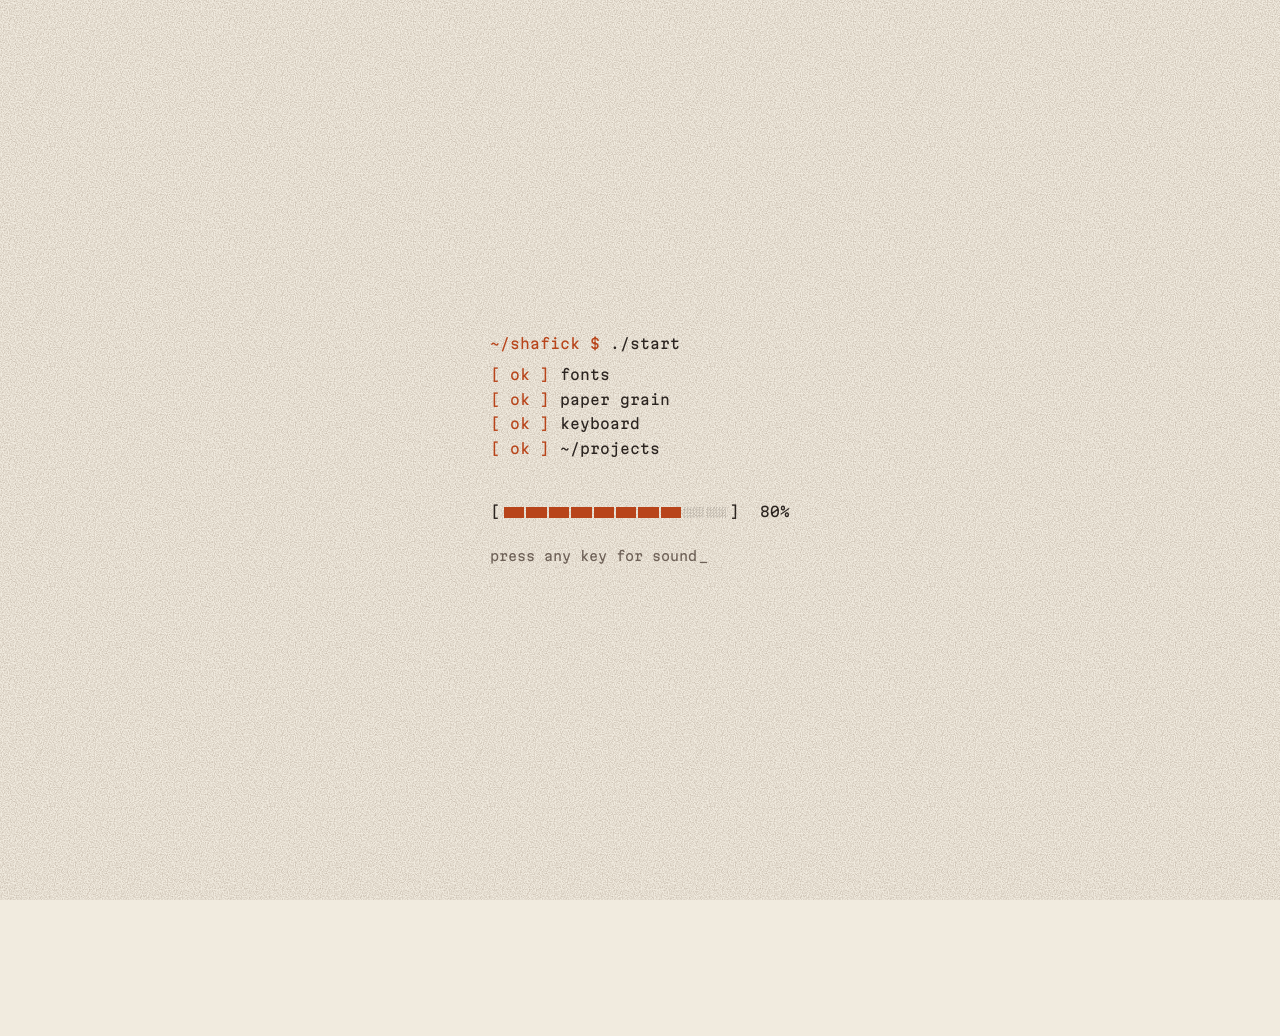
<file: projects.html>
<!doctype html>
<html lang="en">
  <head>
    <meta charset="utf-8" />
    <meta name="viewport" content="width=device-width, initial-scale=1" />
    <title>Projects · Mohammed Shafick</title>
    <meta name="description" content="Projects by Mohammed Shafick." />
    <meta name="theme-color" content="#f1ebdf" />
    <link rel="icon" type="image/png" sizes="32x32" href="assets/favicon-32.png" />
    <link rel="icon" type="image/png" sizes="192x192" href="assets/favicon-192.png" />
    <link rel="apple-touch-icon" href="assets/apple-touch-icon.png" />

    <!-- Share preview (WhatsApp, LinkedIn, X...). If the site lives somewhere other than https://shafickbinameer.github.io, change it in the URLs below. -->
    <link rel="canonical" href="https://shafickbinameer.github.io/projects.html" />
    <meta property="og:type" content="website" />
    <meta property="og:site_name" content="Mohammed Shafick" />
    <meta property="og:title" content="Projects · Mohammed Shafick" />
    <meta property="og:description" content="Projects by Mohammed Shafick." />
    <meta property="og:url" content="https://shafickbinameer.github.io/projects.html" />
    <meta property="og:image" content="https://shafickbinameer.github.io/assets/social-preview.jpg" />
    <meta property="og:image:type" content="image/jpeg" />
    <meta property="og:image:width" content="1200" />
    <meta property="og:image:height" content="630" />
    <meta property="og:image:alt" content="Shafick.dev in cream letters on a textured orange background" />
    <meta name="twitter:card" content="summary_large_image" />

    <!-- Paper colour before any CSS loads, so a page change never flashes white -->
    <style>
      html { background: #f1ebdf; }
      html[data-theme="dark"] { background: #1c1815; }
    </style>

    <script>
      document.documentElement.classList.add("js");
      try {
        var t = localStorage.getItem("ms-theme");
        if (t === "dark" || t === "light") document.documentElement.dataset.theme = t;
        var s = localStorage.getItem("ms-sound");
        if (s === "on" || s === "off") document.documentElement.dataset.sound = s;
      } catch (e) {}
    </script>

    <!-- Fonts are served from /fonts (see css/fonts.css) -->
    <link rel="stylesheet" href="css/fonts.css" />
    <link rel="stylesheet" href="css/base.css" />
    <link rel="stylesheet" href="css/components.css" />

    <script src="js/sound.js" defer></script>
    <script src="js/typer.js" defer></script>
    <script src="js/theme.js" defer></script>
    <script src="js/transition.js" defer></script>
    <script src="js/menu.js" defer></script>
    <script src="js/terminal.js" defer></script>
    <script src="js/main.js" defer></script>
  </head>

  <body data-page="projects">
    <a class="skip-link" href="#main">Skip to content</a>

    <main class="page" id="main">
      <p class="page__path" aria-hidden="true">~/shafick/projects</p>
      <h1 class="page__title" data-type>Projects</h1>

      <ul class="ls" role="list" data-reveal>
        <li class="ls__row">
          <span class="ls__year">2026</span>
          <span class="ls__head">
            <a class="ls__name" href="projects/report-studio.html">report-studio</a>
            <span class="status status--public">public</span>
          </span>
          <p class="ls__desc">An npm package for designing paginated reports in the browser and rendering them in any app, with zero runtime dependencies.</p>
          <p class="ls__stack">javascript, node, react</p>
          <a class="ls__thumb" href="projects/report-studio.html" tabindex="-1" aria-hidden="true">
            <span class="shot__bar"><span><span class="shot__prompt">$</span> open designer.jpg</span></span>
            <span class="shot__view"><img src="assets/projects/report-studio/designer-table.jpg" width="1440" height="900" alt="" decoding="async" /></span>
          </a>
        </li>
        <li class="ls__row">
          <span class="ls__year">2025</span>
          <span class="ls__head">
            <a class="ls__name" href="projects/bmh-learning-portfolio.html">bmh-learning-portfolio</a>
            <span class="status status--private">private</span>
          </span>
          <p class="ls__desc">An e-portfolio for surgical trainees at Baby Memorial Hospital and RCSEd, where training and supervisor sign-off meet online.</p>
          <p class="ls__stack">laravel, react</p>
          <a class="ls__thumb" href="projects/bmh-learning-portfolio.html" tabindex="-1" aria-hidden="true">
            <span class="shot__bar"><span><span class="shot__prompt">$</span> open dashboard.jpg</span></span>
            <span class="shot__view"><img src="assets/projects/bmh-learning-portfolio/main.jpg" width="1920" height="1080" alt="" decoding="async" /></span>
          </a>
        </li>
      </ul>
    </main>

    <!-- Corner name, top-right icons and menu: shared, see js/layout.js -->
    <script src="js/layout.js"></script>
  </body>
</html>
</file>
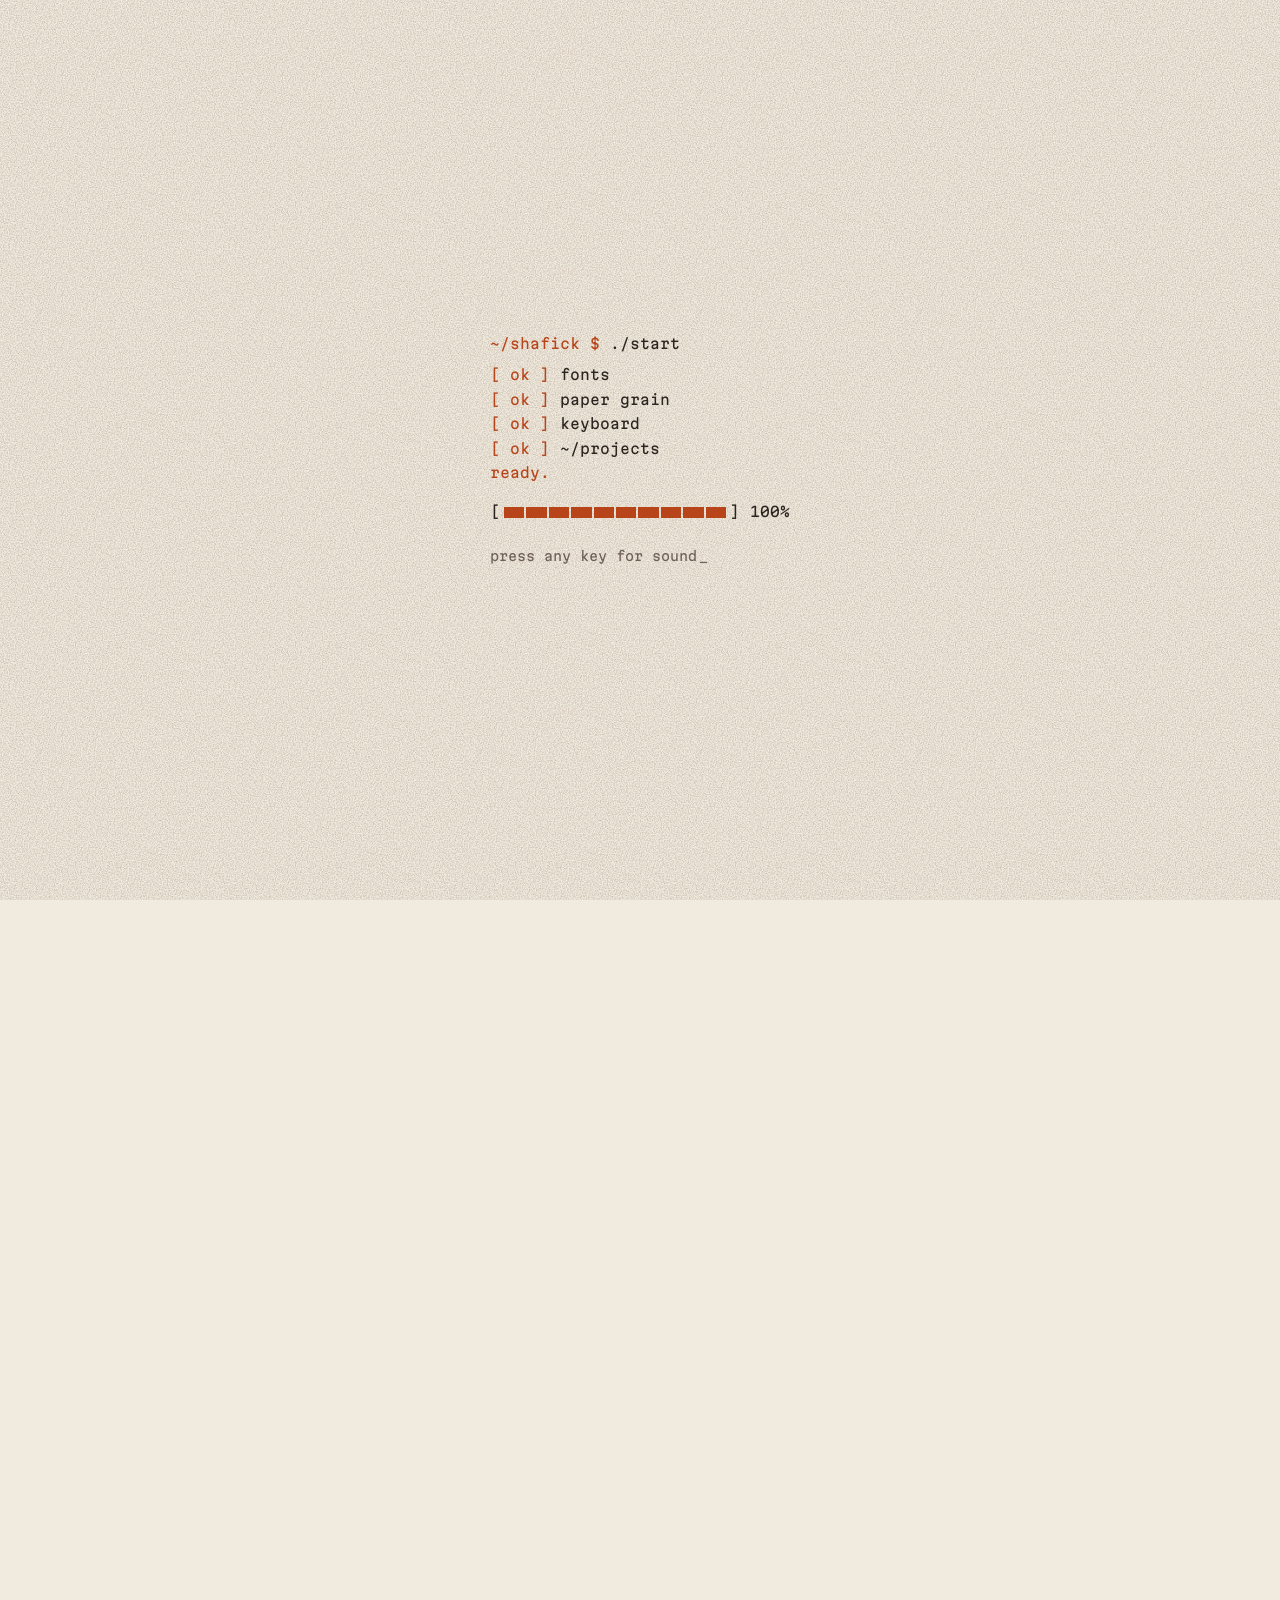
<file: projects/bmh-learning-portfolio.html>
<!doctype html>
<html lang="en">
  <head>
    <meta charset="utf-8" />
    <meta name="viewport" content="width=device-width, initial-scale=1" />
    <title>bmh-learning-portfolio · Projects · Mohammed Shafick</title>
    <meta name="description" content="An online e-portfolio for surgical trainees at Baby Memorial Hospital and RCSEd: assessments, logbooks and supervisor sign-off in one place." />
    <meta name="theme-color" content="#f1ebdf" />
    <link rel="icon" type="image/png" sizes="32x32" href="../assets/favicon-32.png" />
    <link rel="icon" type="image/png" sizes="192x192" href="../assets/favicon-192.png" />
    <link rel="apple-touch-icon" href="../assets/apple-touch-icon.png" />

    <!-- Share preview (WhatsApp, LinkedIn, X...). If the site lives somewhere other than https://shafickbinameer.github.io, change it in the URLs below. -->
    <link rel="canonical" href="https://shafickbinameer.github.io/projects/bmh-learning-portfolio.html" />
    <meta property="og:type" content="article" />
    <meta property="og:site_name" content="Mohammed Shafick" />
    <meta property="og:title" content="bmh-learning-portfolio · Projects · Mohammed Shafick" />
    <meta property="og:description" content="An online e-portfolio for surgical trainees at Baby Memorial Hospital and RCSEd: assessments, logbooks and supervisor sign-off in one place." />
    <meta property="og:url" content="https://shafickbinameer.github.io/projects/bmh-learning-portfolio.html" />
    <meta property="og:image" content="https://shafickbinameer.github.io/assets/social-preview.jpg" />
    <meta property="og:image:type" content="image/jpeg" />
    <meta property="og:image:width" content="1200" />
    <meta property="og:image:height" content="630" />
    <meta property="og:image:alt" content="Shafick.dev in cream letters on a textured orange background" />
    <meta name="twitter:card" content="summary_large_image" />

    <!-- Paper colour before any CSS loads, so a page change never flashes white -->
    <style>
      html { background: #f1ebdf; }
      html[data-theme="dark"] { background: #1c1815; }
    </style>

    <script>
      document.documentElement.classList.add("js");
      try {
        var t = localStorage.getItem("ms-theme");
        if (t === "dark" || t === "light") document.documentElement.dataset.theme = t;
        var s = localStorage.getItem("ms-sound");
        if (s === "on" || s === "off") document.documentElement.dataset.sound = s;
      } catch (e) {}
    </script>

    <!-- Fonts are served from /fonts (see css/fonts.css) -->
    <link rel="stylesheet" href="../css/fonts.css" />
    <link rel="stylesheet" href="../css/base.css" />
    <link rel="stylesheet" href="../css/components.css" />

    <script src="../js/sound.js" defer></script>
    <script src="../js/typer.js" defer></script>
    <script src="../js/theme.js" defer></script>
    <script src="../js/transition.js" defer></script>
    <script src="../js/menu.js" defer></script>
    <script src="../js/terminal.js" defer></script>
    <script src="../js/main.js" defer></script>
    <script src="../js/shots.js" defer></script>
  </head>

  <body data-page="project" data-section="projects" data-root="../" data-path="~/shafick/projects/bmh-learning-portfolio">
    <a class="skip-link" href="#main">Skip to content</a>

    <main class="page" id="main">
      <p class="page__path" aria-hidden="true">~/shafick/projects/bmh-learning-portfolio</p>
      <h1 class="page__title" data-type>bmh-learning-portfolio</h1>

      <div data-reveal>
        <p class="prose project__lede">
          The BMHRCSEd Learning Portfolio: an online e-portfolio for surgical trainees at Baby Memorial Hospital, run
          with the Royal College of Surgeons of Edinburgh. Trainees record their training, supervisors review and sign
          it off, and programme directors follow everyone's progress in one place.
        </p>

        <dl class="pairs project__facts">
          <dt>year</dt>
          <dd>2025</dd>
          <dt>status</dt>
          <dd><span class="status status--private">private</span> code not public</dd>
          <dt>role</dt>
          <dd>front-end development</dd>
          <dt>stack</dt>
          <dd>laravel, react, vite</dd>
        </dl>

        <figure class="shot shot--wide">
          <div class="shot__screen">
            <p class="shot__bar" aria-hidden="true"><span><span class="shot__prompt">$</span> open dashboard.jpg</span><span>1920×1080</span></p>
            <div class="shot__view">
              <img
                src="../assets/projects/bmh-learning-portfolio/main.jpg"
                width="1920"
                height="1080"
                alt="The trainee dashboard: a Work Based Assessment panel listing AOA, CBD, CEX, DOPs, MSF and PBA with red and green counts, beside panels for the current placement and ARCPs"
                decoding="async"
              />
            </div>
          </div>
          <figcaption>The trainee dashboard. Green counts are assessments a trainer has validated, red ones are still waiting.</figcaption>
        </figure>

        <section class="section" aria-labelledby="why-title">
          <h2 class="section__title" id="why-title">Why it was built</h2>
          <div class="prose">
            <p>
              Surgical training runs on evidence: assessments, logbooks, reflections and supervisor feedback, collected
              over years and reviewed at each yearly progression check. On paper and in spreadsheets it is hard to see
              where a trainee stands. This portfolio puts the whole record online, so learning and sign-off happen in
              the same place.
            </p>
          </div>
        </section>

        <section class="section" aria-labelledby="how-title">
          <h2 class="section__title" id="how-title">How it works</h2>
          <div class="prose">
            <ul class="project__list">
              <li>Four roles, each with its own dashboard: trainee, trainer, training programme director and admin.</li>
              <li>Trainees log workplace-based assessments: case-based discussions, direct observation of procedural skills, procedure-based assessments, clinical evaluations, audits and journal entries.</li>
              <li>Trainers see the trainees assigned to them, comment on their work and validate submissions.</li>
              <li>Learning agreements, placements, a surgical logbook and multi-source feedback from a chosen panel of colleagues.</li>
              <li>It all builds up to the Annual Review of Competence Progression (ARCP), where a panel reviews the year.</li>
              <li>A Laravel REST API behind a React single-page app. Admins manage hospitals, specialties, programmes, news and batch promotions.</li>
            </ul>
          </div>
        </section>

        <figure class="shot shot--wide">
          <div class="shot__screen">
            <p class="shot__bar" aria-hidden="true"><span><span class="shot__prompt">$</span> open login.jpg</span><span>1920×1080</span></p>
            <div class="shot__view">
              <img
                src="../assets/projects/bmh-learning-portfolio/login.jpg"
                width="1920"
                height="1080"
                alt="The landing page: a banner of a surgeon using a tablet in a hospital corridor, news cards about the e-portfolio launch, and an 'Enter your space' sign-in form"
                loading="lazy"
                decoding="async"
              />
            </div>
          </div>
          <figcaption>The landing page, with news and updates from the admins next to the sign-in form.</figcaption>
        </figure>
      </div>
    </main>

    <!-- Corner name, top-right icons and menu: shared, see js/layout.js -->
    <script src="../js/layout.js"></script>
  </body>
</html>
</file>
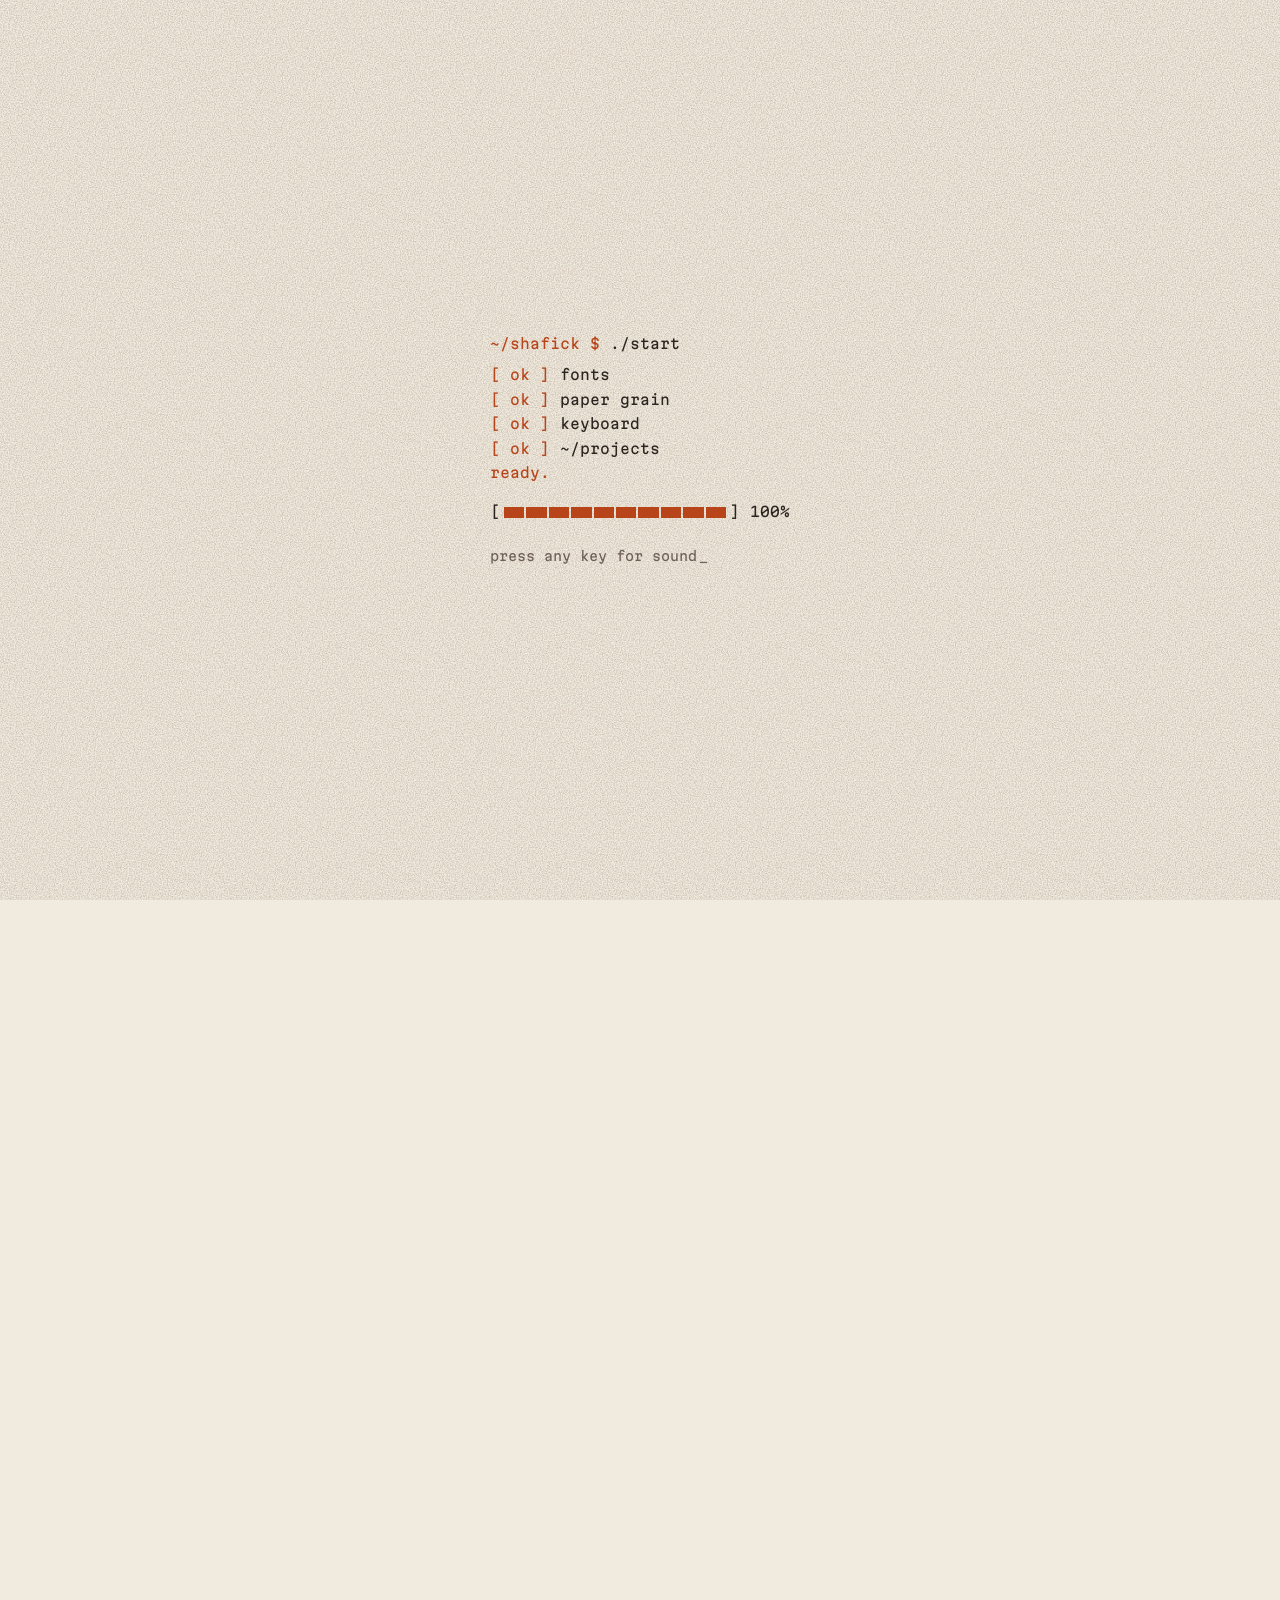
<file: projects/portfolio.html>
<!doctype html>
<html lang="en">
  <head>
    <meta charset="utf-8" />
    <meta name="viewport" content="width=device-width, initial-scale=1" />
    <title>portfolio · Projects · Mohammed Shafick</title>
    <meta name="description" content="My portfolio: a terminal on warm paper, hand-built with plain HTML, CSS and JavaScript." />
    <meta name="theme-color" content="#f1ebdf" />
    <link rel="icon" type="image/png" sizes="32x32" href="../assets/favicon-32.png" />
    <link rel="icon" type="image/png" sizes="192x192" href="../assets/favicon-192.png" />
    <link rel="apple-touch-icon" href="../assets/apple-touch-icon.png" />

    <!-- Share preview (WhatsApp, LinkedIn, X...). If the site lives somewhere other than https://shafickbinameer.github.io, change it in the URLs below. -->
    <link rel="canonical" href="https://shafickbinameer.github.io/projects/portfolio.html" />
    <meta property="og:type" content="article" />
    <meta property="og:site_name" content="Mohammed Shafick" />
    <meta property="og:title" content="portfolio · Projects · Mohammed Shafick" />
    <meta property="og:description" content="My portfolio: a terminal on warm paper, hand-built with plain HTML, CSS and JavaScript." />
    <meta property="og:url" content="https://shafickbinameer.github.io/projects/portfolio.html" />
    <meta property="og:image" content="https://shafickbinameer.github.io/assets/projects/portfolio/social.jpg" />
    <meta property="og:image:type" content="image/jpeg" />
    <meta property="og:image:width" content="1200" />
    <meta property="og:image:height" content="630" />
    <meta property="og:image:alt" content="The portfolio home page: the name Mohammed Shafick in large monospace letters on cream paper" />
    <meta name="twitter:card" content="summary_large_image" />

    <!-- Paper colour before any CSS loads, so a page change never flashes white -->
    <style>
      html { background: #f1ebdf; }
      html[data-theme="dark"] { background: #1c1815; }
    </style>

    <script>
      document.documentElement.classList.add("js");
      try {
        var t = localStorage.getItem("ms-theme");
        if (t === "dark" || t === "light") document.documentElement.dataset.theme = t;
        var s = localStorage.getItem("ms-sound");
        if (s === "on" || s === "off") document.documentElement.dataset.sound = s;
      } catch (e) {}
    </script>

    <!-- Fonts are served from /fonts (see css/fonts.css) -->
    <link rel="stylesheet" href="../css/fonts.css" />
    <link rel="stylesheet" href="../css/base.css" />
    <link rel="stylesheet" href="../css/components.css" />

    <script src="../js/sound.js" defer></script>
    <script src="../js/typer.js" defer></script>
    <script src="../js/theme.js" defer></script>
    <script src="../js/transition.js" defer></script>
    <script src="../js/menu.js" defer></script>
    <script src="../js/terminal.js" defer></script>
    <script src="../js/main.js" defer></script>
    <script src="../js/shots.js" defer></script>
  </head>

  <body data-page="project" data-section="projects" data-root="../" data-path="~/shafick/projects/portfolio">
    <a class="skip-link" href="#main">Skip to content</a>

    <main class="page" id="main">
      <p class="page__path" aria-hidden="true">~/shafick/projects/portfolio</p>
      <h1 class="page__title" data-type>portfolio</h1>

      <div data-reveal>
        <p class="prose project__lede">
          This site. A personal portfolio that works like a terminal printed on warm paper, built by hand with plain
          HTML, CSS and JavaScript: no framework and no build step.
        </p>

        <dl class="pairs project__facts">
          <dt>year</dt>
          <dd>2026</dd>
          <dt>role</dt>
          <dd>design and code</dd>
          <dt>stack</dt>
          <dd>html, css, javascript</dd>
          <dt>links</dt>
          <dd><a href="../index.html">live site</a>, <a href="https://github.com/Shafickbinameer" target="_blank" rel="noopener">code on github</a></dd>
        </dl>

        <figure class="shot shot--wide">
          <div class="shot__screen">
            <p class="shot__bar" aria-hidden="true"><span><span class="shot__prompt">$</span> open home.jpg</span><span>1440×900</span></p>
            <div class="shot__view">
              <img
                src="../assets/projects/portfolio/home.jpg"
                width="1440"
                height="900"
                alt="The home page: the name Mohammed Shafick in large condensed monospace letters on cream paper, a short tagline below, and the menu in the bottom-right corner"
                decoding="async"
              />
            </div>
          </div>
          <figcaption>The home page. The name types itself in letter by letter, then slides up for the tagline.</figcaption>
        </figure>

        <section class="section" aria-labelledby="why-title">
          <h2 class="section__title" id="why-title">Why I built it</h2>
          <div class="prose">
            <p>
              I wanted a portfolio that feels like the tools I use every day: a terminal, a keyboard, a blinking cursor.
              Most developer sites look the same, so I gave this one its own texture, its own sounds and a menu you can
              drive from the keyboard.
            </p>
          </div>
        </section>

        <section class="section" aria-labelledby="how-title">
          <h2 class="section__title" id="how-title">How it works</h2>
          <div class="prose">
            <ul class="project__list">
              <li>A small typing engine reveals letters in step with the screen refresh, so typing stays smooth.</li>
              <li>The menu behaves like a terminal program: a status line, a sliding marker, and j / k to move through it.</li>
              <li>A real command line opens with the / key, with history, Tab completion and a few hidden extras.</li>
              <li>Typing sounds are made in the browser with the Web Audio API, without any audio files.</li>
              <li>The pixel cursors and paper grain are drawn in code; the only images are the logo and these screenshots.</li>
            </ul>
          </div>
        </section>

        <div class="shots">
          <figure class="shot">
            <div class="shot__screen">
              <p class="shot__bar" aria-hidden="true"><span><span class="shot__prompt">$</span> open terminal.jpg</span><span>1440×900</span></p>
              <div class="shot__view">
                <img
                  src="../assets/projects/portfolio/terminal.jpg"
                  width="1440"
                  height="900"
                  alt="The terminal window open in the dark theme, listing the pages and social links"
                  loading="lazy"
                  decoding="async"
                />
              </div>
            </div>
            <figcaption>The terminal, in the dark theme.</figcaption>
          </figure>
          <figure class="shot">
            <div class="shot__screen">
              <p class="shot__bar" aria-hidden="true"><span><span class="shot__prompt">$</span> open menu.jpg</span><span>1440×900</span></p>
              <div class="shot__view">
                <img
                  src="../assets/projects/portfolio/menu.jpg"
                  width="1440"
                  height="900"
                  alt="The projects page with the menu open, showing the hint '# who I am' beside the about item"
                  loading="lazy"
                  decoding="async"
                />
              </div>
            </div>
            <figcaption>Pointing at a menu item shows a hint beside it.</figcaption>
          </figure>
        </div>

        <section class="section" aria-labelledby="hard-title">
          <h2 class="section__title" id="hard-title">What was hard</h2>
          <div class="prose">
            <p>
              Keeping it smooth. My first version of the intro moved the name by re-laying out the page on every frame,
              and it stuttered. Moving it with a GPU transform instead made it glide. Sound had its own catch: browsers
              only allow it after a visitor's first click or key press, so the site waits for that before it makes a
              sound.
            </p>
          </div>
        </section>
      </div>
    </main>

    <!-- Corner name, top-right icons and menu: shared, see js/layout.js -->
    <script src="../js/layout.js"></script>
  </body>
</html>
</file>
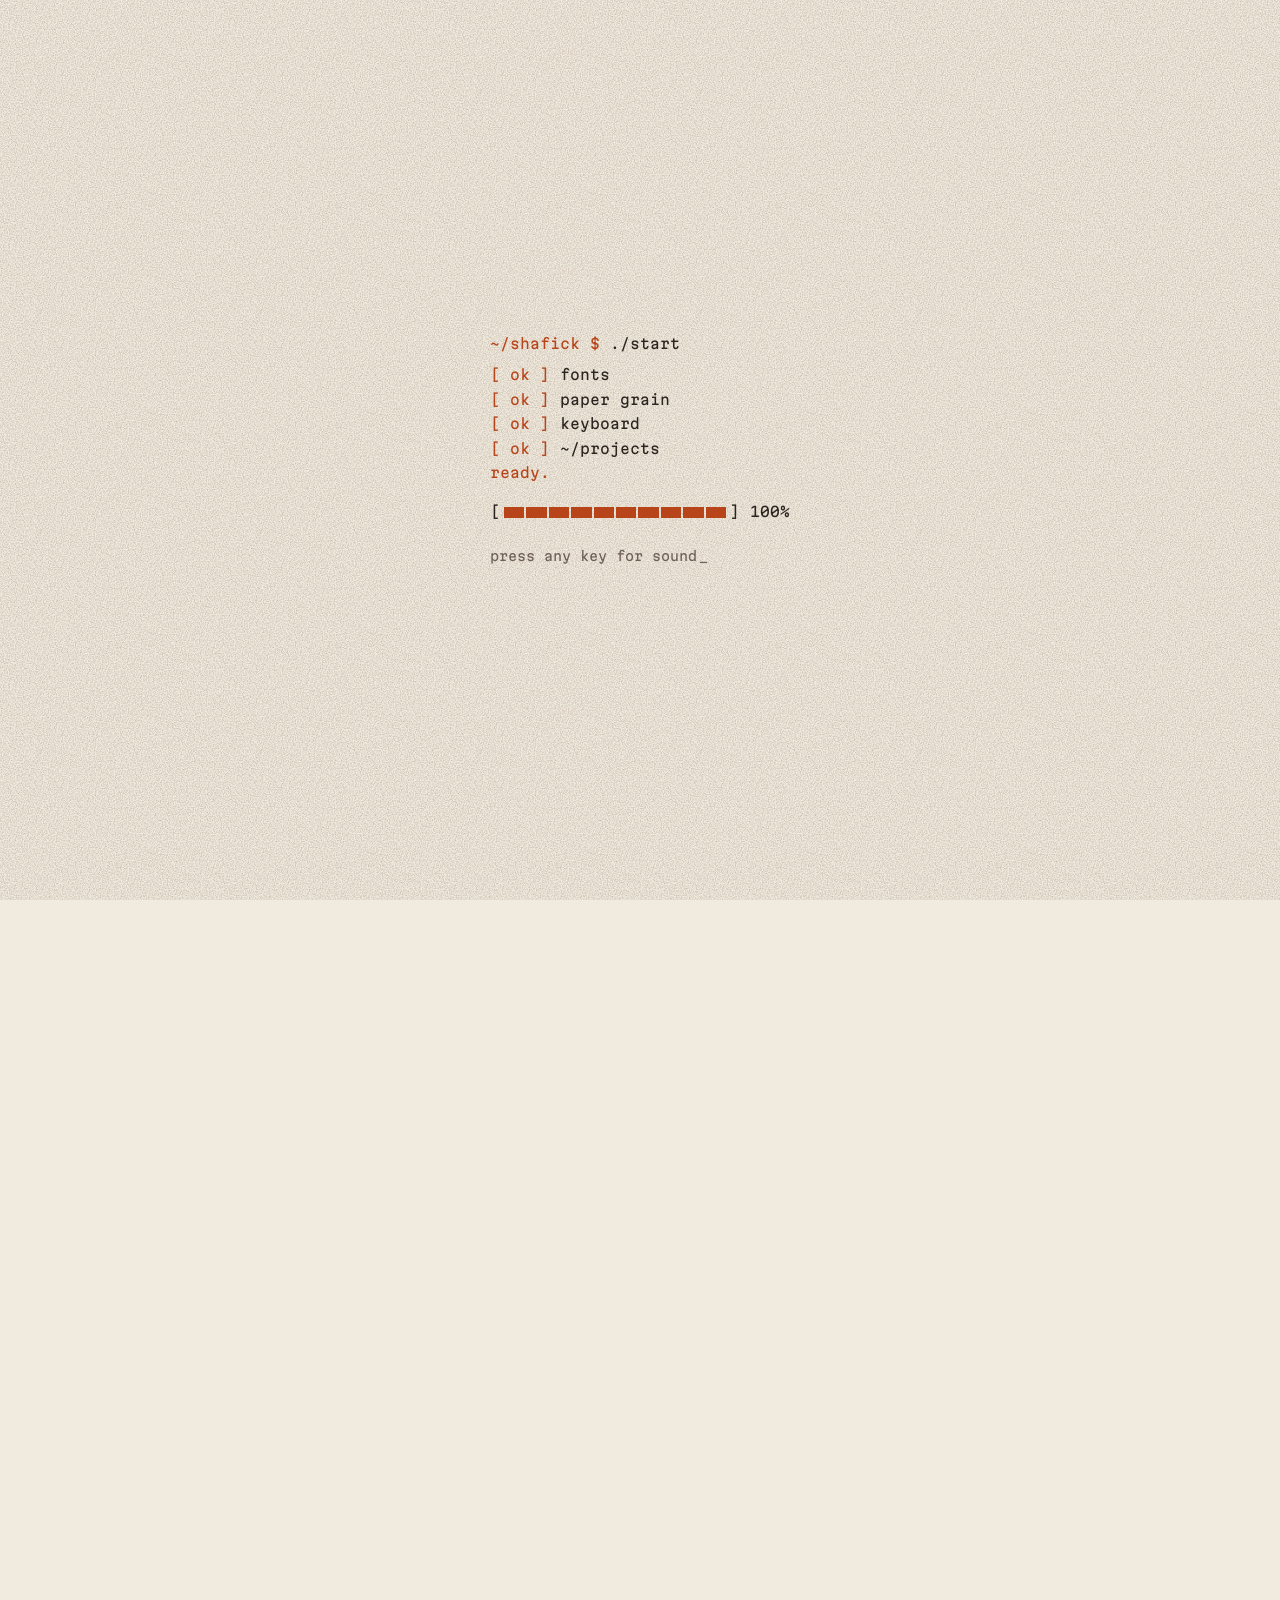
<file: projects/report-studio.html>
<!doctype html>
<html lang="en">
  <head>
    <meta charset="utf-8" />
    <meta name="viewport" content="width=device-width, initial-scale=1" />
    <title>report-studio · Projects · Mohammed Shafick</title>
    <meta name="description" content="An npm package for designing paginated reports in the browser and rendering them in any app. Zero runtime dependencies, optional React components." />
    <meta name="theme-color" content="#f1ebdf" />
    <link rel="icon" type="image/png" sizes="32x32" href="../assets/favicon-32.png" />
    <link rel="icon" type="image/png" sizes="192x192" href="../assets/favicon-192.png" />
    <link rel="apple-touch-icon" href="../assets/apple-touch-icon.png" />

    <!-- Share preview (WhatsApp, LinkedIn, X...). If the site lives somewhere other than https://shafickbinameer.github.io, change it in the URLs below. -->
    <link rel="canonical" href="https://shafickbinameer.github.io/projects/report-studio.html" />
    <meta property="og:type" content="article" />
    <meta property="og:site_name" content="Mohammed Shafick" />
    <meta property="og:title" content="report-studio · Projects · Mohammed Shafick" />
    <meta property="og:description" content="An npm package for designing paginated reports in the browser and rendering them in any app. Zero runtime dependencies, optional React components." />
    <meta property="og:url" content="https://shafickbinameer.github.io/projects/report-studio.html" />
    <meta property="og:image" content="https://shafickbinameer.github.io/assets/social-preview.jpg" />
    <meta property="og:image:type" content="image/jpeg" />
    <meta property="og:image:width" content="1200" />
    <meta property="og:image:height" content="630" />
    <meta property="og:image:alt" content="Shafick.dev in cream letters on a textured orange background" />
    <meta name="twitter:card" content="summary_large_image" />

    <!-- Paper colour before any CSS loads, so a page change never flashes white -->
    <style>
      html { background: #f1ebdf; }
      html[data-theme="dark"] { background: #1c1815; }
    </style>

    <script>
      document.documentElement.classList.add("js");
      try {
        var t = localStorage.getItem("ms-theme");
        if (t === "dark" || t === "light") document.documentElement.dataset.theme = t;
        var s = localStorage.getItem("ms-sound");
        if (s === "on" || s === "off") document.documentElement.dataset.sound = s;
      } catch (e) {}
    </script>

    <!-- Fonts are served from /fonts (see css/fonts.css) -->
    <link rel="stylesheet" href="../css/fonts.css" />
    <link rel="stylesheet" href="../css/base.css" />
    <link rel="stylesheet" href="../css/components.css" />

    <script src="../js/sound.js" defer></script>
    <script src="../js/typer.js" defer></script>
    <script src="../js/theme.js" defer></script>
    <script src="../js/transition.js" defer></script>
    <script src="../js/menu.js" defer></script>
    <script src="../js/terminal.js" defer></script>
    <script src="../js/main.js" defer></script>
    <script src="../js/shots.js" defer></script>
  </head>

  <body data-page="project" data-section="projects" data-root="../" data-path="~/shafick/projects/report-studio">
    <a class="skip-link" href="#main">Skip to content</a>

    <main class="page" id="main">
      <p class="page__path" aria-hidden="true">~/shafick/projects/report-studio</p>
      <h1 class="page__title" data-type>report-studio</h1>

      <div data-reveal>
        <p class="prose project__lede">
          An npm package for paginated reports. You draw a report once in a visual designer in the browser, it is
          saved as plain JSON, and your app feeds it data at runtime to get a page-by-page viewer with zoom, search,
          print and CSV export. No framework and no runtime dependencies; React components are included for apps that
          want them.
        </p>

        <dl class="pairs project__facts">
          <dt>year</dt>
          <dd>2026</dd>
          <dt>status</dt>
          <dd><span class="status status--public">public</span> open source, MIT licence</dd>
          <dt>role</dt>
          <dd>author and maintainer</dd>
          <dt>stack</dt>
          <dd>javascript, node, react, vitest</dd>
          <dt>links</dt>
          <dd>
            <a href="https://www.npmjs.com/package/report-studio" target="_blank" rel="noopener">npm</a>,
            <a href="https://report-studio-docs.vercel.app" target="_blank" rel="noopener">docs</a>,
            <a href="https://github.com/Shafickbinameer/report-studio" target="_blank" rel="noopener">code on github</a>
          </dd>
        </dl>

        <!-- The designer, one tab per kind of item: see "Tabbed screenshots" in js/shots.js -->
        <figure class="shot shot--wide" data-shot-tabs>
          <div class="shot__screen">
            <div class="shot__bar">
              <span aria-hidden="true"><span class="shot__prompt">$</span> select <span data-shot-tab-name>table</span></span>
              <span class="shot__tabs" role="tablist" aria-label="Item in the designer">
                <button class="shot__tab" type="button" role="tab" id="rs-tab-table" aria-controls="rs-panel-table" aria-selected="true">table</button>
                <button class="shot__tab" type="button" role="tab" id="rs-tab-text" aria-controls="rs-panel-text" aria-selected="false" tabindex="-1">text</button>
                <button class="shot__tab" type="button" role="tab" id="rs-tab-image" aria-controls="rs-panel-image" aria-selected="false" tabindex="-1">image</button>
                <button class="shot__tab" type="button" role="tab" id="rs-tab-box" aria-controls="rs-panel-box" aria-selected="false" tabindex="-1">box</button>
                <button class="shot__tab" type="button" role="tab" id="rs-tab-line" aria-controls="rs-panel-line" aria-selected="false" tabindex="-1">line</button>
              </span>
            </div>
            <div class="shot__view" role="tabpanel" id="rs-panel-table" aria-labelledby="rs-tab-table">
              <img
                src="../assets/projects/report-studio/designer-table.jpg"
                width="1440"
                height="900"
                alt="The designer with the sales table selected: five columns on an A4 page, and the properties panel showing dataset 'sales', group by 'region', row height and header settings"
                decoding="async"
              />
            </div>
            <div class="shot__view" role="tabpanel" id="rs-panel-text" aria-labelledby="rs-tab-text" hidden>
              <img
                src="../assets/projects/report-studio/designer-text.jpg"
                width="1440"
                height="900"
                alt="The designer with the company name text selected: its value is the placeholder {company.name}, with position, font, size, weight, alignment and colour in the panel"
                loading="lazy"
                decoding="async"
              />
            </div>
            <div class="shot__view" role="tabpanel" id="rs-panel-image" aria-labelledby="rs-tab-image" hidden>
              <img
                src="../assets/projects/report-studio/designer-image.jpg"
                width="1440"
                height="900"
                alt="The designer with the logo image selected: the panel shows the stored picture with Replace and Remove, a From data path, Fit, a description for screen readers, and its size"
                loading="lazy"
                decoding="async"
              />
            </div>
            <div class="shot__view" role="tabpanel" id="rs-panel-box" aria-labelledby="rs-tab-box" hidden>
              <img
                src="../assets/projects/report-studio/designer-box.jpg"
                width="1440"
                height="900"
                alt="The designer with the box behind the group header selected: the panel shows its position, border style, width, colour and corner radius, and its background fill"
                loading="lazy"
                decoding="async"
              />
            </div>
            <div class="shot__view" role="tabpanel" id="rs-panel-line" aria-labelledby="rs-tab-line" hidden>
              <img
                src="../assets/projects/report-studio/designer-line.jpg"
                width="1440"
                height="900"
                alt="The designer with the rule under the page header selected: the panel shows its direction, thickness, style and colour"
                loading="lazy"
                decoding="async"
              />
            </div>
          </div>
          <figcaption>
            <span data-shot-caption="table">A table reads one dataset from your data, here "sales", grouped by region, and splits across pages by itself.</span>
            <span data-shot-caption="text" hidden>Text can mix plain words with placeholders like {company.name}, filled in from your data.</span>
            <span data-shot-caption="image" hidden>An image is stored in the layout, or read from your data so each customer gets their own logo.</span>
            <span data-shot-caption="box" hidden>A box draws an outline and a fill, here the shaded strip behind each group heading.</span>
            <span data-shot-caption="line" hidden>A line is a rule across the page, with its own thickness, style and colour.</span>
          </figcaption>
        </figure>

        <section class="section" aria-labelledby="why-title">
          <h2 class="section__title" id="why-title">Why I built it</h2>
          <div class="prose">
            <p>
              Business apps always end up needing printable reports: invoices, statements, sales summaries. The usual
              answer is a heavy reporting server or hand-written print CSS that breaks the moment a table runs onto a
              second page. I wanted the classic report designer workflow, with bands, groups and totals, as a small
              library that runs in any web app.
            </p>
          </div>
        </section>

        <section class="section" aria-labelledby="how-title">
          <h2 class="section__title" id="how-title">How it works</h2>
          <div class="prose">
            <ul class="project__list">
              <li>One command, <code>npx report-studio design</code>, starts the designer on a local server that reads and writes report files in your project.</li>
              <li>Reports are built from bands (page header, group header, detail, group footer, report footer, page footer), with text, tables, images, boxes and lines placed on them. The tabs above show each one in the designer.</li>
              <li>Placeholders like <code>{customer.name}</code>, <code>{sum(sales.amount)}</code> and <code>Page {page} of {totalPages}</code> are filled in from your data at runtime.</li>
              <li>Saving a report also writes a sample data file built from the layout, so it shows exactly what shape of data your app has to supply.</li>
              <li>At runtime, <code>buildPages(layout, data)</code> paginates the report and <code>createViewer()</code> mounts the viewer. The renderer is plain DOM, so it works with or without React.</li>
              <li>The designer can also be mounted inside your own app, saving through your API, so users can build their own reports.</li>
            </ul>
          </div>
        </section>

        <figure class="shot shot--wide">
          <div class="shot__screen">
            <p class="shot__bar" aria-hidden="true"><span><span class="shot__prompt">$</span> open preview/?report=sales-summary</span><span>1440×900</span></p>
            <div class="shot__view">
              <img
                src="../assets/projects/report-studio/viewer.jpg"
                width="1440"
                height="900"
                alt="The report viewer showing page 1 of 2 of a Northwind Traders sales summary, with sales grouped by region, order counts and subtotals, and search, zoom, print and export controls at the top"
                loading="lazy"
                decoding="async"
              />
            </div>
          </div>
          <figcaption>The same report in the viewer, filled with data: grouped by region, with counts, subtotals and page numbers.</figcaption>
        </figure>

        <section class="section" aria-labelledby="hard-title">
          <h2 class="section__title" id="hard-title">What was hard</h2>
          <div class="prose">
            <p>
              The engine. Turning a layout and a pile of data into pages sounds simple until the rows don't fit: a table
              has to split cleanly across pages and repeat its header, and a second table below it has to move down by
              however far the first one really ran. Totals have to know which group and which dataset they belong to,
              and <code>{totalPages}</code> can't be known until every page has been laid out.
            </p>
            <p>
              So the engine runs as a pipeline of small stages, each with one job: resolve the placeholders, group the
              rows, measure every band, then paginate and fill in page numbers last. Keeping the stages separate made
              each one testable on its own, and a test suite of over 40 files keeps them honest.
            </p>
          </div>
        </section>

        <figure class="shot shot--wide">
          <div class="shot__screen">
            <p class="shot__bar" aria-hidden="true"><span><span class="shot__prompt">$</span> open report-studio-docs.vercel.app</span><span>1440×900</span></p>
            <div class="shot__view">
              <img
                src="../assets/projects/report-studio/docs.jpg"
                width="1440"
                height="900"
                alt="The Report Studio docs home page in a dark theme: the headline 'Paginated reports, drawn once and run anywhere.', a short description, the npm install command and Get started and Read the docs buttons"
                loading="lazy"
                decoding="async"
              />
            </div>
          </div>
          <figcaption>The docs site, with a quick start and the full API.</figcaption>
        </figure>
      </div>
    </main>

    <!-- Corner name, top-right icons and menu: shared, see js/layout.js -->
    <script src="../js/layout.js"></script>
  </body>
</html>
</file>
<file: css/fonts.css>
/* ==========================================================================
   Fonts, served from /fonts (no Google Fonts request).

   Martian Mono: the terminal face, used for everything except paragraphs.
   One variable file covers weights 400-700 and widths 75%-112.5%.

   IBM Plex Sans: paragraphs of reading text (about, project descriptions).
   Variable, weights 100-700, plus an italic.

   Each font is split into "latin" (English and Western European) and
   "latin-ext" (extra accented letters); the browser only downloads the
   second if a page actually uses one of those letters.

   Both fonts are under the SIL Open Font License; see fonts/OFL-*.txt.
   ========================================================================== */

/* --- Martian Mono -------------------------------------------------------- */

@font-face {
  font-family: "Martian Mono";
  font-style: normal;
  font-weight: 400 700;
  font-stretch: 75% 112.5%;
  font-display: swap;
  src: url("../fonts/martian-mono-latin.woff2") format("woff2");
  unicode-range: U+0000-00FF, U+0131, U+0152-0153, U+02BB-02BC, U+02C6, U+02DA, U+02DC, U+0304, U+0308, U+0329,
    U+2000-206F, U+20AC, U+2122, U+2191, U+2193, U+2212, U+2215, U+FEFF, U+FFFD;
}

@font-face {
  font-family: "Martian Mono";
  font-style: normal;
  font-weight: 400 700;
  font-stretch: 75% 112.5%;
  font-display: swap;
  src: url("../fonts/martian-mono-latin-ext.woff2") format("woff2");
  unicode-range: U+0100-02BA, U+02BD-02C5, U+02C7-02CC, U+02CE-02D7, U+02DD-02FF, U+0304, U+0308, U+0329,
    U+1D00-1DBF, U+1E00-1E9F, U+1EF2-1EFF, U+2020, U+20A0-20AB, U+20AD-20C4, U+2113, U+2C60-2C7F, U+A720-A7FF;
}

/* --- IBM Plex Sans ------------------------------------------------------- */

@font-face {
  font-family: "IBM Plex Sans";
  font-style: normal;
  font-weight: 100 700;
  font-display: swap;
  src: url("../fonts/ibm-plex-sans-latin.woff2") format("woff2");
  unicode-range: U+0000-00FF, U+0131, U+0152-0153, U+02BB-02BC, U+02C6, U+02DA, U+02DC, U+0304, U+0308, U+0329,
    U+2000-206F, U+20AC, U+2122, U+2191, U+2193, U+2212, U+2215, U+FEFF, U+FFFD;
}

@font-face {
  font-family: "IBM Plex Sans";
  font-style: normal;
  font-weight: 100 700;
  font-display: swap;
  src: url("../fonts/ibm-plex-sans-latin-ext.woff2") format("woff2");
  unicode-range: U+0100-02BA, U+02BD-02C5, U+02C7-02CC, U+02CE-02D7, U+02DD-02FF, U+0304, U+0308, U+0329,
    U+1D00-1DBF, U+1E00-1E9F, U+1EF2-1EFF, U+2020, U+20A0-20AB, U+20AD-20C4, U+2113, U+2C60-2C7F, U+A720-A7FF;
}

@font-face {
  font-family: "IBM Plex Sans";
  font-style: italic;
  font-weight: 100 700;
  font-display: swap;
  src: url("../fonts/ibm-plex-sans-italic-latin.woff2") format("woff2");
  unicode-range: U+0000-00FF, U+0131, U+0152-0153, U+02BB-02BC, U+02C6, U+02DA, U+02DC, U+0304, U+0308, U+0329,
    U+2000-206F, U+20AC, U+2122, U+2191, U+2193, U+2212, U+2215, U+FEFF, U+FFFD;
}

@font-face {
  font-family: "IBM Plex Sans";
  font-style: italic;
  font-weight: 100 700;
  font-display: swap;
  src: url("../fonts/ibm-plex-sans-italic-latin-ext.woff2") format("woff2");
  unicode-range: U+0100-02BA, U+02BD-02C5, U+02C7-02CC, U+02CE-02D7, U+02DD-02FF, U+0304, U+0308, U+0329,
    U+1D00-1DBF, U+1E00-1E9F, U+1EF2-1EFF, U+2020, U+20A0-20AB, U+20AD-20C4, U+2113, U+2C60-2C7F, U+A720-A7FF;
}
</file>
<file: css/base.css>
/* ==========================================================================
   Base: tokens, texture, typography, utilities
   ========================================================================== */

/* --- Tokens ------------------------------------------------------------- */

:root {
  /* Plain cream paper, dark ink, one burnt orange accent */
  --paper: #f1ebdf;
  --ink: #2b2420;
  --ink-soft: #6e6157;
  --accent: #b8441a;
  --line: rgb(43 36 32 / 0.14);
  --menu-bg: rgb(241 235 223 / 0.78);
  --scroll-thumb: var(--accent);
  --scroll-thumb-hover: var(--ink);
  --scroll-shade: rgb(43 36 32 / 0.14);
  --scroll-up: url("data:image/svg+xml,%3Csvg xmlns='http://www.w3.org/2000/svg' width='12' height='12'%3E%3Cpath d='M2.5 8.5h7L6 3.5z' fill='%236e6157'/%3E%3C/svg%3E");
  --scroll-down: url("data:image/svg+xml,%3Csvg xmlns='http://www.w3.org/2000/svg' width='12' height='12'%3E%3Cpath d='M2.5 3.5h7L6 8.5z' fill='%236e6157'/%3E%3C/svg%3E");
  --shadow: rgb(43 36 32 / 0.18);

  /* Pixel-art cursors (arrow, orange arrow for links, I-beam for text).
     Drawn as 2px pixels; the numbers after each image are its hotspot. */
  --cursor-arrow: url("data:image/svg+xml,%3Csvg xmlns='http://www.w3.org/2000/svg' width='18' height='30' shape-rendering='crispEdges'%3E%3Cpath d='M0 0h2v2h-2zM0 2h2v2h-2zM2 2h2v2h-2zM0 4h2v2h-2zM4 4h2v2h-2zM0 6h2v2h-2zM6 6h2v2h-2zM0 8h2v2h-2zM8 8h2v2h-2zM0 10h2v2h-2zM10 10h2v2h-2zM0 12h2v2h-2zM12 12h2v2h-2zM0 14h2v2h-2zM14 14h2v2h-2zM0 16h2v2h-2zM16 16h2v2h-2zM0 18h2v2h-2zM10 18h2v2h-2zM12 18h2v2h-2zM14 18h2v2h-2zM16 18h2v2h-2zM0 20h2v2h-2zM6 20h2v2h-2zM12 20h2v2h-2zM0 22h2v2h-2zM4 22h2v2h-2zM8 22h2v2h-2zM14 22h2v2h-2zM0 24h2v2h-2zM2 24h2v2h-2zM8 24h2v2h-2zM14 24h2v2h-2zM10 26h2v2h-2zM16 26h2v2h-2zM12 28h2v2h-2zM14 28h2v2h-2z' fill='%23f1ebdf'/%3E%3Cpath d='M2 4h2v2h-2zM2 6h2v2h-2zM4 6h2v2h-2zM2 8h2v2h-2zM4 8h2v2h-2zM6 8h2v2h-2zM2 10h2v2h-2zM4 10h2v2h-2zM6 10h2v2h-2zM8 10h2v2h-2zM2 12h2v2h-2zM4 12h2v2h-2zM6 12h2v2h-2zM8 12h2v2h-2zM10 12h2v2h-2zM2 14h2v2h-2zM4 14h2v2h-2zM6 14h2v2h-2zM8 14h2v2h-2zM10 14h2v2h-2zM12 14h2v2h-2zM2 16h2v2h-2zM4 16h2v2h-2zM6 16h2v2h-2zM8 16h2v2h-2zM10 16h2v2h-2zM12 16h2v2h-2zM14 16h2v2h-2zM2 18h2v2h-2zM4 18h2v2h-2zM6 18h2v2h-2zM8 18h2v2h-2zM2 20h2v2h-2zM4 20h2v2h-2zM8 20h2v2h-2zM10 20h2v2h-2zM2 22h2v2h-2zM10 22h2v2h-2zM12 22h2v2h-2zM10 24h2v2h-2zM12 24h2v2h-2zM12 26h2v2h-2zM14 26h2v2h-2z' fill='%232b2420'/%3E%3C/svg%3E") 1 1, auto;
  --cursor-link: url("data:image/svg+xml,%3Csvg xmlns='http://www.w3.org/2000/svg' width='18' height='30' shape-rendering='crispEdges'%3E%3Cpath d='M0 0h2v2h-2zM0 2h2v2h-2zM2 2h2v2h-2zM0 4h2v2h-2zM4 4h2v2h-2zM0 6h2v2h-2zM6 6h2v2h-2zM0 8h2v2h-2zM8 8h2v2h-2zM0 10h2v2h-2zM10 10h2v2h-2zM0 12h2v2h-2zM12 12h2v2h-2zM0 14h2v2h-2zM14 14h2v2h-2zM0 16h2v2h-2zM16 16h2v2h-2zM0 18h2v2h-2zM10 18h2v2h-2zM12 18h2v2h-2zM14 18h2v2h-2zM16 18h2v2h-2zM0 20h2v2h-2zM6 20h2v2h-2zM12 20h2v2h-2zM0 22h2v2h-2zM4 22h2v2h-2zM8 22h2v2h-2zM14 22h2v2h-2zM0 24h2v2h-2zM2 24h2v2h-2zM8 24h2v2h-2zM14 24h2v2h-2zM10 26h2v2h-2zM16 26h2v2h-2zM12 28h2v2h-2zM14 28h2v2h-2z' fill='%23f1ebdf'/%3E%3Cpath d='M2 4h2v2h-2zM2 6h2v2h-2zM4 6h2v2h-2zM2 8h2v2h-2zM4 8h2v2h-2zM6 8h2v2h-2zM2 10h2v2h-2zM4 10h2v2h-2zM6 10h2v2h-2zM8 10h2v2h-2zM2 12h2v2h-2zM4 12h2v2h-2zM6 12h2v2h-2zM8 12h2v2h-2zM10 12h2v2h-2zM2 14h2v2h-2zM4 14h2v2h-2zM6 14h2v2h-2zM8 14h2v2h-2zM10 14h2v2h-2zM12 14h2v2h-2zM2 16h2v2h-2zM4 16h2v2h-2zM6 16h2v2h-2zM8 16h2v2h-2zM10 16h2v2h-2zM12 16h2v2h-2zM14 16h2v2h-2zM2 18h2v2h-2zM4 18h2v2h-2zM6 18h2v2h-2zM8 18h2v2h-2zM2 20h2v2h-2zM4 20h2v2h-2zM8 20h2v2h-2zM10 20h2v2h-2zM2 22h2v2h-2zM10 22h2v2h-2zM12 22h2v2h-2zM10 24h2v2h-2zM12 24h2v2h-2zM12 26h2v2h-2zM14 26h2v2h-2z' fill='%23b8441a'/%3E%3C/svg%3E") 1 1, pointer;
  --cursor-text: url("data:image/svg+xml,%3Csvg xmlns='http://www.w3.org/2000/svg' width='14' height='30' shape-rendering='crispEdges'%3E%3Cpath d='M0 0h2v2h-2zM2 0h2v2h-2zM4 0h2v2h-2zM8 0h2v2h-2zM10 0h2v2h-2zM12 0h2v2h-2zM0 2h2v2h-2zM6 2h2v2h-2zM12 2h2v2h-2zM0 4h2v2h-2zM2 4h2v2h-2zM4 4h2v2h-2zM8 4h2v2h-2zM10 4h2v2h-2zM12 4h2v2h-2zM4 6h2v2h-2zM8 6h2v2h-2zM4 8h2v2h-2zM8 8h2v2h-2zM4 10h2v2h-2zM8 10h2v2h-2zM4 12h2v2h-2zM8 12h2v2h-2zM4 14h2v2h-2zM8 14h2v2h-2zM4 16h2v2h-2zM8 16h2v2h-2zM4 18h2v2h-2zM8 18h2v2h-2zM4 20h2v2h-2zM8 20h2v2h-2zM4 22h2v2h-2zM8 22h2v2h-2zM0 24h2v2h-2zM2 24h2v2h-2zM4 24h2v2h-2zM8 24h2v2h-2zM10 24h2v2h-2zM12 24h2v2h-2zM0 26h2v2h-2zM6 26h2v2h-2zM12 26h2v2h-2zM0 28h2v2h-2zM2 28h2v2h-2zM4 28h2v2h-2zM8 28h2v2h-2zM10 28h2v2h-2zM12 28h2v2h-2z' fill='%23f1ebdf'/%3E%3Cpath d='M2 2h2v2h-2zM4 2h2v2h-2zM8 2h2v2h-2zM10 2h2v2h-2zM6 4h2v2h-2zM6 6h2v2h-2zM6 8h2v2h-2zM6 10h2v2h-2zM6 12h2v2h-2zM6 14h2v2h-2zM6 16h2v2h-2zM6 18h2v2h-2zM6 20h2v2h-2zM6 22h2v2h-2zM6 24h2v2h-2zM2 26h2v2h-2zM4 26h2v2h-2zM8 26h2v2h-2zM10 26h2v2h-2z' fill='%232b2420'/%3E%3C/svg%3E") 7 15, text;

  /* Fine paper grain, generated with an SVG noise filter (no image file) */
  --grain: url("data:image/svg+xml,%3Csvg xmlns='http://www.w3.org/2000/svg' width='220' height='220'%3E%3Cfilter id='g'%3E%3CfeTurbulence type='fractalNoise' baseFrequency='.85' numOctaves='3' seed='3' stitchTiles='stitch'/%3E%3CfeColorMatrix values='0 0 0 0 .22  0 0 0 0 .15  0 0 0 0 .1  1.4 0 0 0 -.45'/%3E%3C/filter%3E%3Crect width='100%25' height='100%25' filter='url(%23g)'/%3E%3C/svg%3E");
  --grain-opacity: 0.45;

  --font: "Martian Mono", ui-monospace, "Cascadia Mono", Consolas, monospace;
  /* Reading text: paragraphs in about, project descriptions */
  --font-text: "IBM Plex Sans", system-ui, "Segoe UI", Roboto, sans-serif;
  --ease: cubic-bezier(0.65, 0, 0.35, 1);
  --gutter: clamp(1rem, 4vw, 2.5rem);

  color-scheme: light;
}

:root[data-theme="dark"] {
  /* Same paper, printed in the dark: warm charcoal */
  --paper: #1c1815;
  --ink: #ede4d6;
  --ink-soft: #a8998a;
  --accent: #f08a4b;
  --line: rgb(237 228 214 / 0.14);
  --menu-bg: rgb(28 24 21 / 0.78);
  --scroll-thumb: var(--accent);
  --scroll-thumb-hover: var(--ink);
  --scroll-shade: rgb(237 228 214 / 0.12);
  --scroll-up: url("data:image/svg+xml,%3Csvg xmlns='http://www.w3.org/2000/svg' width='12' height='12'%3E%3Cpath d='M2.5 8.5h7L6 3.5z' fill='%23a8998a'/%3E%3C/svg%3E");
  --scroll-down: url("data:image/svg+xml,%3Csvg xmlns='http://www.w3.org/2000/svg' width='12' height='12'%3E%3Cpath d='M2.5 3.5h7L6 8.5z' fill='%23a8998a'/%3E%3C/svg%3E");
  --shadow: rgb(0 0 0 / 0.45);

  --cursor-arrow: url("data:image/svg+xml,%3Csvg xmlns='http://www.w3.org/2000/svg' width='18' height='30' shape-rendering='crispEdges'%3E%3Cpath d='M0 0h2v2h-2zM0 2h2v2h-2zM2 2h2v2h-2zM0 4h2v2h-2zM4 4h2v2h-2zM0 6h2v2h-2zM6 6h2v2h-2zM0 8h2v2h-2zM8 8h2v2h-2zM0 10h2v2h-2zM10 10h2v2h-2zM0 12h2v2h-2zM12 12h2v2h-2zM0 14h2v2h-2zM14 14h2v2h-2zM0 16h2v2h-2zM16 16h2v2h-2zM0 18h2v2h-2zM10 18h2v2h-2zM12 18h2v2h-2zM14 18h2v2h-2zM16 18h2v2h-2zM0 20h2v2h-2zM6 20h2v2h-2zM12 20h2v2h-2zM0 22h2v2h-2zM4 22h2v2h-2zM8 22h2v2h-2zM14 22h2v2h-2zM0 24h2v2h-2zM2 24h2v2h-2zM8 24h2v2h-2zM14 24h2v2h-2zM10 26h2v2h-2zM16 26h2v2h-2zM12 28h2v2h-2zM14 28h2v2h-2z' fill='%231c1815'/%3E%3Cpath d='M2 4h2v2h-2zM2 6h2v2h-2zM4 6h2v2h-2zM2 8h2v2h-2zM4 8h2v2h-2zM6 8h2v2h-2zM2 10h2v2h-2zM4 10h2v2h-2zM6 10h2v2h-2zM8 10h2v2h-2zM2 12h2v2h-2zM4 12h2v2h-2zM6 12h2v2h-2zM8 12h2v2h-2zM10 12h2v2h-2zM2 14h2v2h-2zM4 14h2v2h-2zM6 14h2v2h-2zM8 14h2v2h-2zM10 14h2v2h-2zM12 14h2v2h-2zM2 16h2v2h-2zM4 16h2v2h-2zM6 16h2v2h-2zM8 16h2v2h-2zM10 16h2v2h-2zM12 16h2v2h-2zM14 16h2v2h-2zM2 18h2v2h-2zM4 18h2v2h-2zM6 18h2v2h-2zM8 18h2v2h-2zM2 20h2v2h-2zM4 20h2v2h-2zM8 20h2v2h-2zM10 20h2v2h-2zM2 22h2v2h-2zM10 22h2v2h-2zM12 22h2v2h-2zM10 24h2v2h-2zM12 24h2v2h-2zM12 26h2v2h-2zM14 26h2v2h-2z' fill='%23ede4d6'/%3E%3C/svg%3E") 1 1, auto;
    --cursor-link: url("data:image/svg+xml,%3Csvg xmlns='http://www.w3.org/2000/svg' width='18' height='30' shape-rendering='crispEdges'%3E%3Cpath d='M0 0h2v2h-2zM0 2h2v2h-2zM2 2h2v2h-2zM0 4h2v2h-2zM4 4h2v2h-2zM0 6h2v2h-2zM6 6h2v2h-2zM0 8h2v2h-2zM8 8h2v2h-2zM0 10h2v2h-2zM10 10h2v2h-2zM0 12h2v2h-2zM12 12h2v2h-2zM0 14h2v2h-2zM14 14h2v2h-2zM0 16h2v2h-2zM16 16h2v2h-2zM0 18h2v2h-2zM10 18h2v2h-2zM12 18h2v2h-2zM14 18h2v2h-2zM16 18h2v2h-2zM0 20h2v2h-2zM6 20h2v2h-2zM12 20h2v2h-2zM0 22h2v2h-2zM4 22h2v2h-2zM8 22h2v2h-2zM14 22h2v2h-2zM0 24h2v2h-2zM2 24h2v2h-2zM8 24h2v2h-2zM14 24h2v2h-2zM10 26h2v2h-2zM16 26h2v2h-2zM12 28h2v2h-2zM14 28h2v2h-2z' fill='%231c1815'/%3E%3Cpath d='M2 4h2v2h-2zM2 6h2v2h-2zM4 6h2v2h-2zM2 8h2v2h-2zM4 8h2v2h-2zM6 8h2v2h-2zM2 10h2v2h-2zM4 10h2v2h-2zM6 10h2v2h-2zM8 10h2v2h-2zM2 12h2v2h-2zM4 12h2v2h-2zM6 12h2v2h-2zM8 12h2v2h-2zM10 12h2v2h-2zM2 14h2v2h-2zM4 14h2v2h-2zM6 14h2v2h-2zM8 14h2v2h-2zM10 14h2v2h-2zM12 14h2v2h-2zM2 16h2v2h-2zM4 16h2v2h-2zM6 16h2v2h-2zM8 16h2v2h-2zM10 16h2v2h-2zM12 16h2v2h-2zM14 16h2v2h-2zM2 18h2v2h-2zM4 18h2v2h-2zM6 18h2v2h-2zM8 18h2v2h-2zM2 20h2v2h-2zM4 20h2v2h-2zM8 20h2v2h-2zM10 20h2v2h-2zM2 22h2v2h-2zM10 22h2v2h-2zM12 22h2v2h-2zM10 24h2v2h-2zM12 24h2v2h-2zM12 26h2v2h-2zM14 26h2v2h-2z' fill='%23f08a4b'/%3E%3C/svg%3E") 1 1, pointer;
    --cursor-text: url("data:image/svg+xml,%3Csvg xmlns='http://www.w3.org/2000/svg' width='14' height='30' shape-rendering='crispEdges'%3E%3Cpath d='M0 0h2v2h-2zM2 0h2v2h-2zM4 0h2v2h-2zM8 0h2v2h-2zM10 0h2v2h-2zM12 0h2v2h-2zM0 2h2v2h-2zM6 2h2v2h-2zM12 2h2v2h-2zM0 4h2v2h-2zM2 4h2v2h-2zM4 4h2v2h-2zM8 4h2v2h-2zM10 4h2v2h-2zM12 4h2v2h-2zM4 6h2v2h-2zM8 6h2v2h-2zM4 8h2v2h-2zM8 8h2v2h-2zM4 10h2v2h-2zM8 10h2v2h-2zM4 12h2v2h-2zM8 12h2v2h-2zM4 14h2v2h-2zM8 14h2v2h-2zM4 16h2v2h-2zM8 16h2v2h-2zM4 18h2v2h-2zM8 18h2v2h-2zM4 20h2v2h-2zM8 20h2v2h-2zM4 22h2v2h-2zM8 22h2v2h-2zM0 24h2v2h-2zM2 24h2v2h-2zM4 24h2v2h-2zM8 24h2v2h-2zM10 24h2v2h-2zM12 24h2v2h-2zM0 26h2v2h-2zM6 26h2v2h-2zM12 26h2v2h-2zM0 28h2v2h-2zM2 28h2v2h-2zM4 28h2v2h-2zM8 28h2v2h-2zM10 28h2v2h-2zM12 28h2v2h-2z' fill='%231c1815'/%3E%3Cpath d='M2 2h2v2h-2zM4 2h2v2h-2zM8 2h2v2h-2zM10 2h2v2h-2zM6 4h2v2h-2zM6 6h2v2h-2zM6 8h2v2h-2zM6 10h2v2h-2zM6 12h2v2h-2zM6 14h2v2h-2zM6 16h2v2h-2zM6 18h2v2h-2zM6 20h2v2h-2zM6 22h2v2h-2zM6 24h2v2h-2zM2 26h2v2h-2zM4 26h2v2h-2zM8 26h2v2h-2zM10 26h2v2h-2z' fill='%23ede4d6'/%3E%3C/svg%3E") 7 15, text;

  --grain: url("data:image/svg+xml,%3Csvg xmlns='http://www.w3.org/2000/svg' width='220' height='220'%3E%3Cfilter id='g'%3E%3CfeTurbulence type='fractalNoise' baseFrequency='.85' numOctaves='3' seed='3' stitchTiles='stitch'/%3E%3CfeColorMatrix values='0 0 0 0 1  0 0 0 0 .92  0 0 0 0 .82  1.4 0 0 0 -.45'/%3E%3C/filter%3E%3Crect width='100%25' height='100%25' filter='url(%23g)'/%3E%3C/svg%3E");
  --grain-opacity: 0.22;

  color-scheme: dark;
}

/* --- Reset -------------------------------------------------------------- */

*,
*::before,
*::after {
  box-sizing: border-box;
}

h1,
h2,
h3,
p,
ul,
ol,
dl,
dd {
  margin: 0;
}

/* --- Page + texture ----------------------------------------------------- */

/* The paper colour lives on <html> so the fixed grain layer below
   (z-index: -1 on a body pseudo-element) paints on top of it. */
html {
  background: var(--paper);
  -webkit-text-size-adjust: 100%;
  /* Always keep room for the scrollbar, so centred content doesn't
     shift sideways between short and long pages */
  scrollbar-gutter: stable;
}

/* --- Scrollbar: text-mode style ------------------------------------------
   Like the scrollbars in old DOS / ncurses programs:
   a shaded track (░), a solid block handle (█) and ▲ ▼ arrow buttons.
   ------------------------------------------------------------------------ */

/* Chrome, Edge, Safari */
::-webkit-scrollbar {
  width: 12px;
  height: 12px;
}

/* ░ shade: a fine checkerboard of 1px dots */
::-webkit-scrollbar-track {
  background-color: transparent;
  background-image: repeating-conic-gradient(var(--scroll-shade) 0 25%, transparent 0 50%);
  background-size: 3px 3px;
  border-left: 1px solid var(--line);
}

/* █ block: square, no rounding, same orange as the typing cursor */
::-webkit-scrollbar-thumb {
  min-height: 24px;
  background-color: var(--scroll-thumb);
  background-clip: padding-box;
  border: 2px solid transparent;
  border-left-width: 3px;
}

::-webkit-scrollbar-thumb:hover,
::-webkit-scrollbar-thumb:active {
  background-color: var(--scroll-thumb-hover);
}

/* ▲ ▼ arrow buttons, one at each end */
::-webkit-scrollbar-button:single-button:vertical {
  display: block;
  height: 14px;
  background-color: transparent;
  background-position: 1px center;
  background-repeat: no-repeat;
  background-size: 12px 12px;
  border-left: 1px solid var(--line);
}

::-webkit-scrollbar-button:single-button:vertical:decrement {
  background-image: var(--scroll-up);
}

::-webkit-scrollbar-button:single-button:vertical:increment {
  background-image: var(--scroll-down);
}

::-webkit-scrollbar-button:single-button:vertical:hover {
  background-color: var(--scroll-shade);
}

::-webkit-scrollbar-button:horizontal {
  display: none;
}

::-webkit-scrollbar-corner {
  background: transparent;
}

/* Firefox only allows colours: a solid ink handle on a faint track.
   (These properties would switch off the rules above in Chrome.) */
@supports not selector(::-webkit-scrollbar) {
  html {
    scrollbar-width: thin;
    scrollbar-color: var(--scroll-thumb) var(--scroll-shade);
  }
}

body {
  min-height: 100svh;
  margin: 0;
  color: var(--ink);
  font-family: var(--font);
  font-size: 1rem;
  font-weight: 400;
  line-height: 1.7;
  -webkit-font-smoothing: antialiased;
  text-rendering: optimizeLegibility;
}

body::after {
  content: "";
  position: fixed;
  inset: 0;
  z-index: -1;
  pointer-events: none;
  /* Own GPU layer: the texture is drawn once and never repainted
     while text animates on top of it */
  will-change: transform;
  background-image: var(--grain);
  background-size: 220px 220px;
  opacity: var(--grain-opacity);
}

/* --- Elements ----------------------------------------------------------- */

a {
  color: inherit;
  text-decoration-line: underline;
  text-decoration-thickness: 1px;
  text-decoration-color: var(--accent);
  text-underline-offset: 0.3em;
}

a:hover {
  color: var(--accent);
}

:focus-visible {
  outline: 2px solid var(--accent);
  outline-offset: 3px;
  border-radius: 2px;
}

::selection {
  background: var(--accent);
  color: var(--paper);
}

kbd {
  font: inherit;
}

/* --- Utilities ---------------------------------------------------------- */

.sr-only {
  position: absolute;
  width: 1px;
  height: 1px;
  padding: 0;
  margin: -1px;
  overflow: hidden;
  clip: rect(0 0 0 0);
  white-space: nowrap;
  border: 0;
}

.skip-link {
  position: fixed;
  top: var(--gutter);
  left: var(--gutter);
  z-index: 100;
  padding: 0.5rem 0.75rem;
  background: var(--ink);
  color: var(--paper);
  transform: translateY(-200%);
}

.skip-link:focus {
  transform: none;
}

/* --- Reduced motion ----------------------------------------------------- */

@media (prefers-reduced-motion: reduce) {
  *,
  *::before,
  *::after {
    animation-duration: 0.01ms !important;
    animation-iteration-count: 1 !important;
    transition-duration: 0.01ms !important;
  }
}
</file>
<file: css/components.css>
/* ==========================================================================
   Components: typing, hero, menu, pages
   ========================================================================== */

/* --- Typing ------------------------------------------------------------- */

/* Hide text that is about to be typed until JS has split it into letters,
   so it never flashes in full first. Without JS it simply shows. */
.js [data-type]:not(.is-ready) {
  visibility: hidden;
}

/* Every letter takes its final space from the start; typing only changes
   opacity, so nothing on the page shifts while it types. */
.typer__ch {
  opacity: 0;
  transition: opacity 0.12s ease-out;
}

.typer__ch.is-on {
  opacity: 1;
}

.cursor {
  position: relative;
  display: inline-block;
  width: 0;
  height: 1em;
  vertical-align: -0.14em;
}

.cursor::after {
  content: "";
  position: absolute;
  top: 0;
  bottom: 0;
  left: 0.08em;
  width: 0.55em;
  background: var(--accent);
  animation: blink 1.05s steps(1, end) infinite;
}

.cursor.is-typing::after {
  animation: none;
}

@keyframes blink {
  50% {
    opacity: 0;
  }
}

.js [data-reveal] {
  opacity: 0;
  transition: opacity 0.7s var(--ease);
}

.js [data-reveal].is-revealed {
  opacity: 1;
}

/* Disables transitions for one frame when the intro is skipped instantly */
.no-anim *,
.no-anim *::before,
.no-anim *::after {
  transition: none !important;
}

/* --- Boot screen (built by layout.js, once per visit) -------------------- */

.booting body {
  overflow: hidden;
}

.boot {
  position: fixed;
  inset: 0;
  z-index: 100;
  display: grid;
  place-items: center;
  padding: var(--gutter);
  background: var(--paper);
  transition:
    opacity 0.45s var(--ease),
    visibility 0s 0.45s;
}

/* Same paper grain as the page, so it feels like the page itself booting */
.boot::after {
  content: "";
  position: absolute;
  inset: 0;
  pointer-events: none;
  background-image: var(--grain);
  background-size: 220px 220px;
  opacity: var(--grain-opacity);
}

.boot.is-done {
  opacity: 0;
  visibility: hidden;
}

.boot__log {
  position: relative;
  z-index: 1;
  width: min(30ch, 100%);
  font-size: 0.875rem;
  line-height: 1.75;
}

.boot__prompt,
.boot__ok {
  color: var(--accent);
}

/* Room for every line up front, so the progress bar never jumps down */
.boot__lines {
  min-height: calc(5 * 1.75em);
  margin: 0.4rem 0 0.9rem;
  padding: 0;
  list-style: none;
}

.boot__lines li {
  animation: boot-line 0.2s ease-out;
}

@keyframes boot-line {
  from {
    opacity: 0;
    transform: translateX(-0.4rem);
  }
}

.boot__hint {
  margin-top: 1.25rem;
  color: var(--ink-soft);
  font-size: 0.8125rem;
}

.boot__hint::after {
  content: "_";
  margin-left: 0.2ch;
  animation: blink 1s steps(1) infinite;
}

.boot__hint.is-answered {
  color: var(--accent);
}

.boot__hint.is-answered::after {
  content: none;
}

/* --- Page transitions ---------------------------------------------------- */

/* The menu and background stay put; only the page content moves.
   transition.js adds .is-leaving, waits for page-out, then navigates. */
.js main {
  animation: page-in 0.45s cubic-bezier(0.22, 1, 0.36, 1) both;
}

.is-leaving main {
  animation: page-out 0.22s cubic-bezier(0.4, 0, 1, 1) forwards;
}

@keyframes page-in {
  from {
    opacity: 0;
  }
}

@keyframes page-out {
  to {
    opacity: 0;
    transform: translateY(-0.5rem);
  }
}

/* --- Hero (home) -------------------------------------------------------- */

.hero {
  display: grid;
  place-items: center;
  min-height: 100svh;
  padding: var(--gutter);
  padding-bottom: calc(var(--gutter) + 3rem);
  text-align: center;
}

/* Always one line: on narrow screens the size scales with the viewport so
   the whole name fits between the side gutters. main.js sets --name-chars
   to the name's length; each letter is about 0.6em wide in this font
   (0.62 leaves a little room). */
.hero__name {
  white-space: nowrap;
  font-size: clamp(1.5rem, calc((100vw - 2 * var(--gutter)) / (var(--name-chars, 16) * 0.62)), 7rem);
  font-weight: 700;
  font-stretch: 80%;
  line-height: 0.95;
  letter-spacing: -0.03em;
}

/* Hidden until the name has typed; showing it pushes the centred name up.
   main.js animates that move with a transform. */
.js .hero:not(.is-open) .hero__more {
  display: none;
}

.hero__more {
  display: grid;
  gap: 0.35rem;
  max-width: 64ch;
  margin-inline: auto;
  padding-top: clamp(1.5rem, 4vh, 2.5rem);
  font-size: clamp(0.9375rem, 1.5vw, 1.0625rem);
}

.hero__line--soft {
  color: var(--ink-soft);
}

.hero__links {
  display: flex;
  flex-wrap: wrap;
  justify-content: center;
  gap: 0.75rem 2rem;
  margin-top: 1.75rem;
  font-size: 0.875rem;
}

/* --- Menu --------------------------------------------------------------- */

.menu {
  position: fixed;
  right: var(--gutter);
  bottom: var(--gutter);
  z-index: 20;
  padding: 0.75rem 0.9rem;
  margin: -0.75rem -0.9rem;
  font-size: 0.8125rem;
  line-height: 1.5;
  background: var(--menu-bg);
  -webkit-backdrop-filter: blur(8px);
  backdrop-filter: blur(8px);
  border-radius: 4px;
}

.js [data-page="home"] .menu {
  opacity: 0;
  transition: opacity 0.7s var(--ease);
}

.js [data-page="home"].is-ready .menu {
  opacity: 1;
}

.menu__path {
  margin-bottom: 0.5rem;
  color: var(--ink-soft);
}

.menu__list {
  padding: 0;
  list-style: none;
}

.menu__link {
  display: grid;
  grid-template-columns: 1ch 1fr auto;
  gap: 0.9ch;
  width: 100%;
  min-width: 15ch;
  padding: 0.1rem 0;
  border: 0;
  background: none;
  color: var(--ink);
  font: inherit;
  text-align: left;
  text-decoration: none;
  cursor: var(--cursor-link);
}

/* The ">" marks the page you are on; hovering previews it */
.menu__link::before {
  content: ">";
  color: transparent;
}

.menu__link:hover {
  color: var(--ink);
}

.menu__link:hover::before {
  color: var(--ink-soft);
}

.menu__link[aria-current]::before {
  color: var(--accent);
}

.menu__link[aria-current] .menu__label {
  font-weight: 600;
}

.menu__key {
  padding-left: 2ch;
  color: var(--ink-soft);
}

/* --- Menu extras (added by menu.js) ------------------------------------- */

/* Fixed width, so retyping the status line never resizes the menu */
.menu.is-enhanced .menu__inner {
  width: 26ch;
}

.menu__path {
  overflow: hidden;
  white-space: nowrap;
}

/* "# hint" just outside the menu's left edge, level with the item you
   point at; menu.js sets --hint-y to that item's row */
.menu__hint {
  position: absolute;
  top: 0;
  right: 100%;
  margin-right: 0.4rem;
  padding: 0.1rem 0.6rem;
  border-radius: 3px;
  background: var(--menu-bg);
  -webkit-backdrop-filter: blur(8px);
  backdrop-filter: blur(8px);
  color: var(--ink-soft);
  white-space: nowrap;
  pointer-events: none;
  opacity: 0;
  transform: translate(0.5rem, var(--hint-y, 0));
  transition:
    opacity 0.2s ease,
    transform 0.28s cubic-bezier(0.22, 1, 0.36, 1);
}

.menu__hint.is-shown {
  opacity: 1;
  transform: translate(0, var(--hint-y, 0));
}

.menu__hint.is-command {
  color: var(--accent);
}

.menu.is-collapsed .menu__hint {
  opacity: 0;
}

/* One ">" that slides between items, instead of one per item */
.menu__body {
  position: relative;
}

.menu.is-enhanced .menu__link::before {
  color: transparent;
}

.menu__marker {
  position: absolute;
  top: 0;
  left: 0;
  padding: 0.1rem 0;
  color: var(--accent);
  pointer-events: none;
  transition:
    transform 0.28s cubic-bezier(0.22, 1, 0.36, 1),
    opacity 0.2s ease;
}

.menu__marker.is-hidden {
  opacity: 0;
}

.menu__marker.no-anim {
  transition: none;
}

/* The marker shows keyboard focus; the label underline backs it up */
.menu.is-enhanced .menu__link:focus-visible {
  outline: none;
}

.menu.is-enhanced .menu__link:focus-visible .menu__label {
  text-decoration: underline;
  text-decoration-color: var(--accent);
  text-underline-offset: 0.3em;
}

.menu__link.is-selected .menu__key {
  color: var(--accent);
}

/* Progress bar (only on pages long enough to scroll) */
.menu__meta {
  margin-top: 0.6rem;
  padding-top: 0.5rem;
  border-top: 1px solid var(--line);
  color: var(--ink-soft);
}

.menu:not(.has-progress) .menu__meta {
  display: none;
}

.menu__progress {
  display: flex;
  align-items: center;
}

.menu__bar {
  display: flex;
  flex: 1;
  gap: 2px;
  height: 0.75em;
  margin: 0 0.4ch;
}

/* Empty cells use the same ░ shade as the scrollbar track */
.menu__cell {
  flex: 1;
  background-image: repeating-conic-gradient(var(--scroll-shade) 0 25%, transparent 0 50%);
  background-size: 3px 3px;
}

.menu__cell.is-on {
  background: var(--accent);
}

.menu__pct {
  min-width: 5ch;
  text-align: right;
}

/* Folding: the menu shrinks to a one-line tab (while you scroll down on big
   screens, until tapped on phones). The box resizes while the full menu and
   the tab cross-fade, each sliding a little toward the corner as it goes. */
.menu {
  --fold-ease: cubic-bezier(0.22, 1, 0.36, 1);
}

.menu__fold {
  display: grid;
  grid-template-rows: 1fr;
  opacity: 1;
  /* opening: the box grows first, the items fade in as it does */
  transition:
    grid-template-rows 0.45s var(--fold-ease),
    opacity 0.3s ease 0.1s,
    visibility 0s;
}

.menu__fold-inner,
.menu__peek {
  min-height: 0;
  overflow: hidden;
}

.menu__fold-inner {
  transition: transform 0.45s var(--fold-ease);
}

.menu__peek-wrap {
  display: grid;
  grid-template-rows: 0fr;
  transition: grid-template-rows 0.45s var(--fold-ease);
}

.menu__peek {
  display: flex;
  justify-content: space-between;
  width: 100%;
  padding: 0;
  border: 0;
  background: none;
  color: var(--ink);
  font: inherit;
  text-align: left;
  cursor: var(--cursor-link);
  visibility: hidden;
  opacity: 0;
  transform: translateY(-0.3rem);
  transition:
    opacity 0.15s ease,
    transform 0.45s var(--fold-ease),
    visibility 0s 0.15s;
}

.menu__peek-mark,
.menu__peek-pct {
  color: var(--accent);
}

/* closing: the items fade out quickly, then the box shrinks to the tab */
.menu.is-collapsed .menu__fold {
  grid-template-rows: 0fr;
  opacity: 0;
  visibility: hidden;
  transition:
    grid-template-rows 0.4s var(--fold-ease),
    opacity 0.15s ease,
    visibility 0s 0.4s;
}

.menu.is-collapsed .menu__fold-inner {
  transform: translateY(0.5rem);
}

.menu.is-collapsed .menu__peek-wrap {
  grid-template-rows: 1fr;
}

.menu.is-collapsed .menu__peek {
  visibility: visible;
  opacity: 1;
  transform: none;
  transition:
    opacity 0.25s ease 0.12s,
    transform 0.45s var(--fold-ease),
    visibility 0s;
}

/* menu.js sets this for a moment so a page can open already folded */
.menu.no-fold-anim * {
  transition: none !important;
}

/* Phones get the same menu as big screens, just clear of the home bar.
   It starts folded there, so the full menu layout.js draws stays hidden
   until menu.js has folded it, then the tab fades in with the page. */
@media (max-width: 700px) {
  .menu {
    bottom: calc(var(--gutter) + env(safe-area-inset-bottom));
  }

  .js .menu:not(.is-enhanced) {
    visibility: hidden;
  }

  .js .menu.is-enhanced {
    animation: menu-in 0.45s var(--fold-ease) both;
  }
}

@keyframes menu-in {
  from {
    opacity: 0;
    transform: translateY(0.4rem);
  }
}

/* --- Cursor ---------------------------------------------------------------
   Real system cursors with pixel-art images (defined in base.css), so they
   move with the mouse with no lag: an arrow, an orange arrow over anything
   clickable, and an I-beam over text. */

html {
  cursor: var(--cursor-arrow);
}

p,
h1,
h2,
h3,
li,
dt,
dd,
input,
textarea {
  cursor: var(--cursor-text);
}

a,
button,
label,
summary,
[role="button"] {
  cursor: var(--cursor-link);
}

/* --- Top-right tools: terminal + theme --------------------------------- */

.tools {
  position: fixed;
  top: calc(var(--gutter) - 0.6rem);
  right: calc(var(--gutter) - 0.6rem);
  z-index: 20;
  display: flex;
  gap: 0.25rem;
}

.js [data-page="home"] .tools {
  opacity: 0;
  transition: opacity 0.7s var(--ease);
}

.js [data-page="home"].is-ready .tools {
  opacity: 1;
}

.tool {
  position: relative;
  display: grid;
  place-items: center;
  width: 2.5rem;
  height: 2.5rem;
  padding: 0;
  border: 1px solid transparent;
  border-radius: 4px;
  background: none;
  color: var(--ink);
  font: inherit;
  cursor: var(--cursor-link);
  transition:
    color 0.2s ease,
    border-color 0.2s ease,
    background-color 0.2s ease;
}

.tool[hidden] {
  display: none;
}

.tool:hover,
.tool:focus-visible {
  border-color: var(--line);
  background: var(--menu-bg);
  color: var(--accent);
}

.tool svg {
  width: 1.25rem;
  height: 1.25rem;
}

/* The half-filled circle turns over when the theme switches */
.tool__theme-icon {
  transition: transform 0.6s cubic-bezier(0.22, 1, 0.36, 1);
}

:root[data-theme="dark"] .tool__theme-icon {
  transform: rotate(180deg);
}

/* Speaker: sound waves when on, a cross when muted */
:root[data-sound="off"] .tool__sound-on,
:root:not([data-sound="off"]) .tool__sound-off {
  display: none;
}

/* Label with the shortcut key, shown under the icon on hover/focus */
.tool::after {
  content: attr(data-tip);
  position: absolute;
  top: calc(100% + 0.35rem);
  right: 0;
  padding: 0.2rem 0.5rem;
  border-radius: 3px;
  background: var(--menu-bg);
  color: var(--ink-soft);
  font-size: 0.75rem;
  white-space: pre;
  opacity: 0;
  transform: translateY(-0.25rem);
  pointer-events: none;
  transition:
    opacity 0.2s ease,
    transform 0.2s ease;
}

.tool:hover::after,
.tool:focus-visible::after {
  opacity: 1;
  transform: none;
}

/* Touch screens have no hover or keyboard: skip the labels */
@media (hover: none) {
  .tool::after {
    content: none;
  }
}

/* --- Terminal ----------------------------------------------------------- */

.term {
  width: min(72ch, calc(100vw - 2 * var(--gutter)));
  height: min(60vh, 32rem);
  max-width: none;
  max-height: none;
  padding: 0;
  border: 1px solid var(--line);
  border-radius: 6px;
  background: var(--paper);
  color: var(--ink);
  font-family: var(--font);
  font-size: 0.875rem;
  line-height: 1.65;
  box-shadow: 0 1.5rem 4rem var(--shadow);
}

.term[open] {
  display: flex;
  flex-direction: column;
  animation: term-in 0.28s cubic-bezier(0.22, 1, 0.36, 1);
}

.term.is-closing {
  animation: term-out 0.16s cubic-bezier(0.4, 0, 1, 1) forwards;
}

.term::backdrop {
  background: rgb(28 24 21 / 0.28);
  -webkit-backdrop-filter: blur(2px);
  backdrop-filter: blur(2px);
}

@keyframes term-in {
  from {
    opacity: 0;
    transform: translateY(0.75rem) scale(0.98);
  }
}

@keyframes term-out {
  to {
    opacity: 0;
    transform: translateY(0.5rem) scale(0.98);
  }
}

.term__bar {
  display: flex;
  align-items: center;
  justify-content: space-between;
  padding: 0.55rem 1rem;
  border-bottom: 1px solid var(--line);
  color: var(--ink-soft);
  font-size: 0.75rem;
}

.term__close {
  padding: 0.15rem 0.4rem;
  border: 1px solid var(--line);
  border-radius: 3px;
  background: none;
  color: inherit;
  font: inherit;
  cursor: var(--cursor-link);
}

.term__close:hover {
  color: var(--accent);
  border-color: currentColor;
}

.term__body {
  flex: 1;
  overflow-y: auto;
  padding: 1rem;
  cursor: var(--cursor-text);
}

.term__line {
  white-space: pre-wrap;
  overflow-wrap: anywhere;
}

.term__prompt {
  color: var(--accent);
  white-space: nowrap;
}

.term__cmd {
  font-weight: 600;
}

.term__muted {
  color: var(--ink-soft);
}

.term__error {
  color: var(--accent);
}

.term__form {
  display: flex;
  gap: 1ch;
}

.term__input {
  flex: 1;
  min-width: 0;
  padding: 0;
  border: 0;
  outline: none;
  background: none;
  color: inherit;
  font: inherit;
  caret-color: var(--accent);
  caret-shape: block;
}

@media (max-width: 700px) {
  .term {
    height: min(70svh, 32rem);
    font-size: 0.8125rem;
  }

  /* 16px stops phones from zooming in when the input gets focus */
  .term__input {
    font-size: 16px;
  }
}

/* --- Inner pages -------------------------------------------------------- */

/* Phones: a paper strip behind the corner name and the icons, so the page
   scrolls under them instead of through them. Big screens have room for
   the text column to stay clear of the corners, so they don't need it. */
.topbar {
  display: none;
}

@media (max-width: 700px) {
  .topbar {
    position: fixed;
    top: 0;
    right: 0;
    left: 0;
    z-index: 19;
    display: block;
    height: calc(var(--gutter) + 2.4rem + env(safe-area-inset-top));
    border-bottom: 1px solid var(--line);
    background: var(--menu-bg);
    -webkit-backdrop-filter: blur(8px);
    backdrop-filter: blur(8px);
  }
}

.site-name {
  position: fixed;
  top: var(--gutter);
  left: var(--gutter);
  z-index: 20;
  font-size: 0.9375rem;
  font-weight: 700;
  font-stretch: 80%;
  letter-spacing: -0.01em;
  text-decoration: none;
}

.page {
  width: 100%;
  max-width: calc(62ch + 2 * var(--gutter));
  margin-inline: auto;
  padding: clamp(6rem, 18vh, 10rem) var(--gutter) 10rem;
}

.page__path {
  color: var(--ink-soft);
  font-size: 0.875rem;
}

/* Each folder in the path is a link back to it (layout.js) */
.page__path a {
  text-decoration-color: var(--line);
}

.page__path a:hover {
  text-decoration-color: var(--accent);
}

.page__path [aria-current] {
  color: var(--ink);
}

.page__title {
  margin: 0.4rem 0 2.5rem;
  font-size: clamp(2.25rem, 7vw, 4.25rem);
  font-weight: 700;
  font-stretch: 80%;
  line-height: 1;
  letter-spacing: -0.03em;
}

/* Reading text: IBM Plex Sans, a touch larger than the mono around it
   (a proportional face looks smaller at the same size), with a measure
   kept under ~70 characters */
.prose,
.ls__desc {
  max-width: 68ch;
  font-family: var(--font-text);
  font-size: 1.0625rem;
  line-height: 1.65;
}

.prose p + p {
  margin-top: 1.1em;
}

/* Code in reading text: back to the mono, scaled down to sit in the line */
.prose code {
  padding: 0.05em 0.35em;
  border: 1px solid var(--line);
  border-radius: 3px;
  font-family: var(--font);
  font-size: 0.8em;
  overflow-wrap: anywhere;
}

.section {
  margin-top: 3.5rem;
}

.section__title {
  margin-bottom: 1rem;
  font-size: 1rem;
  font-weight: 600;
}

/* key / value lists: stack on the about page, links on contact */
.pairs {
  display: grid;
  grid-template-columns: max-content 1fr;
  gap: 0.6rem 2.5ch;
}

.pairs dt {
  color: var(--ink-soft);
}

@media (max-width: 480px) {
  .pairs:not(.pairs--icons) {
    grid-template-columns: 1fr;
    gap: 0;
  }

  .pairs:not(.pairs--icons) dd + dt {
    margin-top: 0.9rem;
  }
}

/* Contact: each label is a brand logo on a tiny terminal screen, with the
   same scanlines as the project screenshots and a soft phosphor glow in
   the brand's colour. Pointing at a link lights the screen up. Logos are
   narrow enough to keep their own column on phones too. */
.pairs--icons {
  align-items: center;
  gap: 0.9rem 1.75ch;
}

.pairs__logo {
  --brand: var(--ink);
  position: relative;
  display: grid;
  place-items: center;
  width: 2.25rem;
  height: 2.25rem;
  overflow: hidden;
  border: 1px solid var(--line);
  border-radius: 4px;
  background: var(--menu-bg);
  transition:
    border-color 0.2s ease,
    box-shadow 0.2s ease;
}

.pairs__logo--gmail {
  --brand: #ea4335;
}

.pairs__logo--github {
  --brand: #181717;
}

.pairs__logo--linkedin {
  --brand: #0a66c2;
}

.pairs__logo--npm {
  --brand: #cb3837;
}

/* GitHub's mark is black; on the dark theme it goes white, as GitHub's own does */
[data-theme="dark"] .pairs__logo--github {
  --brand: #ffffff;
}

.pairs__logo::after {
  content: "";
  position: absolute;
  inset: 0;
  background: repeating-linear-gradient(to bottom, transparent 0 2px, rgb(0 0 0 / 0.07) 2px 3px);
  pointer-events: none;
}

.pairs__icon {
  width: 1.15rem;
  height: 1.15rem;
  color: var(--brand);
  filter: drop-shadow(0 0 3px color-mix(in srgb, var(--brand) 40%, transparent));
}

.pairs__logo:has(+ dd a:hover),
.pairs__logo:has(+ dd a:focus-visible) {
  border-color: var(--brand);
  box-shadow: 0 0 10px color-mix(in srgb, var(--brand) 35%, transparent);
}

.pairs__logo:has(+ dd a:hover) .pairs__icon,
.pairs__logo:has(+ dd a:focus-visible) .pairs__icon {
  filter: drop-shadow(0 0 5px color-mix(in srgb, var(--brand) 70%, transparent));
  animation: crt-flicker 0.32s steps(1, end);
}

/* About, "What I work with": each language, framework and tool is a chip,
   its logo in its brand colour on the same little screen as the contact
   logos. about.html sets --brand on each chip (and --brand-dark for the
   black logos, which go white on the dark theme). */
.stack {
  row-gap: 1.25rem;
}

/* Line the label up with the first row of chips (beside them, not on phones) */
@media (min-width: 481px) {
  .stack dt {
    padding-top: 0.1rem;
  }
}

.chips {
  display: flex;
  flex-wrap: wrap;
  gap: 0.5rem;
  padding: 0;
  list-style: none;
}

.chip {
  --chip-color: var(--brand);
  position: relative;
  display: inline-flex;
  align-items: center;
  gap: 0.55em;
  padding: 0.3rem 0.65rem;
  overflow: hidden;
  border: 1px solid var(--line);
  border-radius: 4px;
  background: var(--menu-bg);
  font-size: 0.8125rem;
  line-height: 1.4;
  cursor: var(--cursor-arrow);
  transition:
    border-color 0.2s ease,
    box-shadow 0.2s ease;
}

[data-theme="dark"] .chip {
  --chip-color: var(--brand-dark, var(--brand));
}

.chip::after {
  content: "";
  position: absolute;
  inset: 0;
  background: repeating-linear-gradient(to bottom, transparent 0 2px, rgb(0 0 0 / 0.06) 2px 3px);
  pointer-events: none;
}

.chip__icon {
  flex: none;
  width: 1rem;
  height: 1rem;
  color: var(--chip-color);
  /* --icon-bg fills a logo's cut-out shapes, e.g. the "JS" on JavaScript's square */
  background: var(--icon-bg, none);
  filter: drop-shadow(0 0 3px color-mix(in srgb, var(--chip-color) 40%, transparent));
}

.chip:hover {
  border-color: var(--chip-color);
  box-shadow: 0 0 10px color-mix(in srgb, var(--chip-color) 30%, transparent);
}

.chip:hover .chip__icon {
  filter: drop-shadow(0 0 5px color-mix(in srgb, var(--chip-color) 70%, transparent));
  animation: crt-flicker 0.32s steps(1, end);
}

/* "# copied" after the email link, set by js/copy.js */
.copied {
  margin-left: 1ch;
  color: var(--ink-soft);
  font-size: 0.8125rem;
  opacity: 0;
  transition: opacity 0.3s ease;
}

.copied.is-shown {
  opacity: 1;
}

/* Phones: a touch tighter, so the addresses fit on one line */
@media (max-width: 480px) {
  .pairs--icons {
    gap: 0.9rem 1.25ch;
  }

  .pairs--icons dd {
    font-size: 0.875rem;
  }
}

/* A screen catching up: a few quick dips in brightness, then steady */
@keyframes crt-flicker {
  0% {
    opacity: 0.35;
  }
  20% {
    opacity: 1;
  }
  40% {
    opacity: 0.6;
  }
  60% {
    opacity: 1;
  }
  80% {
    opacity: 0.85;
  }
}

.pairs--icons dd {
  min-width: 0;
  overflow-wrap: anywhere;
}

/* --- Projects (ls -l style listing) -------------------------------------- */

.ls {
  padding: 0;
  list-style: none;
  border-top: 1px solid var(--line);
}

.ls__row {
  display: grid;
  grid-template-columns: 5ch 1fr;
  gap: 0.2rem 2ch;
  padding: 1.25rem 0;
  border-bottom: 1px solid var(--line);
}

.ls__year {
  color: var(--ink-soft);
}

.ls__name {
  font-weight: 600;
}

/* Name and status badge share the second column; the badge wraps under
   the name when there isn't room beside it */
.ls__head {
  display: flex;
  flex-wrap: wrap;
  align-items: center;
  gap: 0.35rem 1.25ch;
}

/* Status badge: "● public", "● private" or "● ongoing". Used on the
   projects list and in each project page's facts. */
.status {
  --status: var(--ink-soft);
  display: inline-flex;
  align-items: center;
  gap: 0.6ch;
  padding: 0.05rem 0.5rem;
  border: 1px solid color-mix(in srgb, var(--status) 45%, transparent);
  border-radius: 3px;
  background: color-mix(in srgb, var(--status) 8%, transparent);
  color: var(--status);
  font-size: 0.6875rem;
  font-weight: 400;
  line-height: 1.6;
  white-space: nowrap;
}

.status::before {
  content: "";
  width: 0.45rem;
  height: 0.45rem;
  border-radius: 50%;
  background: currentColor;
  box-shadow: 0 0 6px currentColor;
}

.status--public {
  --status: #2f7d45;
}

.status--private {
  --status: #a8630f;
}

.status--ongoing {
  --status: #2c66b0;
}

[data-theme="dark"] .status--public {
  --status: #6cc485;
}

[data-theme="dark"] .status--private {
  --status: #e2a54f;
}

[data-theme="dark"] .status--ongoing {
  --status: #6ea8ec;
}

/* Ongoing work keeps a slow pulse, like a process still running */
.status--ongoing::before {
  animation: status-pulse 1.6s ease-in-out infinite;
}

@keyframes status-pulse {
  50% {
    opacity: 0.35;
    box-shadow: 0 0 2px currentColor;
  }
}

.ls__desc,
.ls__stack {
  grid-column: 2;
}

.ls__stack {
  color: var(--ink-soft);
  font-size: 0.8125rem;
}

/* A screenshot on the right of each project: a small terminal window
   ("$ open ..." title bar, scanlines) like the screens on the project pages,
   dropped on the paper a little crooked, each row at its own angle. It's a
   second way to click through, so it's left out of the tab order and screen
   readers (the name is the real link). */
.ls__row:has(.ls__thumb) {
  grid-template-columns: 5ch 1fr 12rem;
}

.ls__thumb {
  --tilt: -2.5deg;
  --nudge-x: 0.35rem;
  --nudge-y: 0.15rem;
  grid-column: 3;
  grid-row: 1 / span 3;
  align-self: start;
  overflow: hidden;
  border: 1px solid var(--line);
  border-radius: 6px;
  background: var(--paper);
  box-shadow: 0 0.5rem 1.5rem var(--shadow);
  color: inherit;
  text-decoration: none;
  transform: translate(var(--nudge-x), var(--nudge-y)) rotate(var(--tilt));
  transition:
    transform 0.35s var(--ease),
    border-color 0.35s var(--ease),
    box-shadow 0.35s var(--ease);
}

.ls__row:nth-child(2n) .ls__thumb {
  --tilt: 1.75deg;
  --nudge-x: -0.4rem;
  --nudge-y: 0.5rem;
}

.ls__row:nth-child(3n) .ls__thumb {
  --tilt: -1deg;
  --nudge-x: 0.6rem;
  --nudge-y: -0.1rem;
}

/* Smaller title bar than the full-size screens */
.ls__thumb .shot__bar {
  padding: 0.3rem 0.6rem;
  font-size: 0.625rem;
}

.ls__thumb .shot__view {
  display: block;
}

.ls__thumb img {
  display: block;
  width: 100%;
  height: auto;
  aspect-ratio: 16 / 10;
  object-fit: cover;
  object-position: top left;
  background: var(--menu-bg);
}

/* Pointing at the project's name or its picture straightens it and
   lifts it off the paper */
.ls__thumb:hover,
.ls__row:has(.ls__name:hover, .ls__name:focus-visible) .ls__thumb {
  border-color: var(--accent);
  box-shadow: 0 0.9rem 2rem var(--shadow);
  transform: translateY(-3px) rotate(0deg);
}

.ls__thumb:hover .shot__bar > span:first-child {
  color: var(--ink);
}

/* Phones: the picture goes under the text, full width */
@media (max-width: 560px) {
  .ls__row:has(.ls__thumb) {
    grid-template-columns: 5ch 1fr;
  }

  /* A gentler tilt at full width, so the corners stay on screen */
  .ls__row .ls__thumb {
    grid-column: 2;
    grid-row: auto;
    margin-top: 0.9rem;
    --tilt: -1deg;
    --nudge-x: 0;
    --nudge-y: 0;
  }

  .ls__row:nth-child(2n) .ls__thumb {
    --tilt: 0.8deg;
  }
}

/* --- Project pages (projects/*.html) ------------------------------------- */

.project__lede {
  font-size: 1.1875rem;
}

.project__facts {
  margin-top: 2rem;
}

.project__list {
  padding-left: 1.2em;
}

.project__list li + li {
  margin-top: 0.5em;
}

.project__list li::marker {
  color: var(--accent);
}

/* Screenshots sit in a small terminal window, like the one the / key opens.
   Fixed width/height in the HTML so nothing jumps while they load. */
.shot {
  margin: 2.5rem 0;
}

.shot__screen {
  overflow: hidden;
  border: 1px solid var(--line);
  border-radius: 6px;
  background: var(--paper);
  box-shadow: 0 0.75rem 2.5rem var(--shadow);
}

.shot__bar {
  display: flex;
  justify-content: space-between;
  gap: 1rem;
  margin: 0;
  padding: 0.5rem 0.9rem;
  border-bottom: 1px solid var(--line);
  color: var(--ink-soft);
  font-family: var(--font);
  font-size: 0.6875rem;
  white-space: nowrap;
}

.shot__bar > span:first-child {
  overflow: hidden;
  text-overflow: ellipsis;
}

.shot__prompt {
  color: var(--accent);
}

/* Tabbed screenshots: buttons in the title bar swap the picture below */
.shot__bar:has(.shot__tabs) {
  align-items: center;
  padding-block: 0.35rem;
}

.shot__tabs {
  display: flex;
  gap: 0.25rem;
}

.shot__tab {
  padding: 0.15rem 0.5rem;
  border: 1px solid transparent;
  border-radius: 3px;
  background: none;
  color: inherit;
  font: inherit;
  cursor: var(--cursor-link);
}

.shot__tab:hover {
  color: var(--accent);
}

.shot__tab[aria-selected="true"] {
  border-color: currentColor;
  color: var(--accent);
}

.shot__tab:focus-visible {
  outline: 2px solid var(--accent);
  outline-offset: 1px;
}

/* Phones: no room for the command, the tabs say it all */
@media (max-width: 560px) {
  .shot__bar:has(.shot__tabs) > span:first-child {
    display: none;
  }
}

.shot__view {
  position: relative;
}

.shot img {
  display: block;
  width: 100%;
  height: auto;
  background: var(--menu-bg);
}

/* Faint scanlines, so the image reads as being on a screen */
.shot__view::after {
  content: "";
  position: absolute;
  inset: 0;
  background: repeating-linear-gradient(to bottom, transparent 0 2px, rgb(0 0 0 / 0.04) 2px 3px);
  pointer-events: none;
}

/* When a screenshot scrolls into view it is drawn top to bottom in steps,
   like a terminal printing it, with a glowing line at the edge. Only runs
   when js/shots.js adds .shots-anim, so without JS the images just show. */
.shots-anim .shot__view img {
  clip-path: inset(0 0 100% 0);
}

.shots-anim .shot__screen.is-shown img {
  animation: shot-draw 0.9s steps(18, end) 0.2s forwards;
}

.shots-anim .shot__screen.is-shown .shot__view::before {
  content: "";
  position: absolute;
  z-index: 1;
  inset-inline: 0;
  top: 0;
  height: 2px;
  background: var(--accent);
  box-shadow: 0 0 12px 1px var(--accent);
  opacity: 0;
  animation: shot-beam 0.9s steps(18, end) 0.2s;
}

@keyframes shot-draw {
  to {
    clip-path: inset(0 0 0 0);
  }
}

@keyframes shot-beam {
  from {
    top: 0;
    opacity: 1;
  }
  95% {
    opacity: 1;
  }
  to {
    top: 100%;
    opacity: 0;
  }
}

.shot figcaption {
  margin-top: 0.6rem;
  color: var(--ink-soft);
  font-size: 0.8125rem;
}

/* Wide images and image pairs break out of the text column */
.shot--wide,
.shots {
  width: min(calc(100vw - 2 * var(--gutter)), 64rem);
  margin-left: 50%;
  translate: -50% 0;
}

.shots {
  display: grid;
  grid-template-columns: repeat(2, 1fr);
  gap: 1.25rem;
  margin-block: 2.5rem;
}

.shots .shot {
  margin: 0;
}

@media (max-width: 700px) {
  .shots {
    grid-template-columns: 1fr;
  }
}

/* --- Where to next? (added by layout.js) --------------------------------- */

/* The end of every page: a few "cd" commands to the pages worth seeing
   next, each with its "# note". Commands and notes line up in two columns
   (subgrid); on phones the note goes under its command. */
.next {
  margin-top: 4rem;
  padding-top: 1.5rem;
  border-top: 1px solid var(--line);
}

.next__title {
  margin-bottom: 0.75rem;
  color: var(--ink-soft);
  font-size: 0.875rem;
  font-weight: 400;
}

.next__list {
  display: grid;
  grid-template-columns: 1ch auto 1fr;
  column-gap: 1.5ch;
  padding: 0;
  list-style: none;
}

.next__list li,
.next__link {
  display: grid;
  grid-column: 1 / -1;
  grid-template-columns: subgrid;
}

.next__link {
  padding: 0.3rem 0;
  text-decoration: none;
}

/* Same ">" as the menu: shows on the command you point at */
.next__link::before {
  content: ">";
  color: transparent;
}

.next__link:hover::before,
.next__link:focus-visible::before {
  color: var(--accent);
}

.next__cmd {
  text-decoration-line: underline;
  text-decoration-thickness: 1px;
  text-decoration-color: var(--accent);
  text-underline-offset: 0.3em;
}

.next__note {
  color: var(--ink-soft);
}

@media (max-width: 700px) {
  .next__list {
    grid-template-columns: 1ch 1fr;
  }

  .next__note {
    grid-column: 2;
    font-size: 0.8125rem;
  }
}

/* --- 404 ---------------------------------------------------------------- */

.error__cmd {
  color: var(--ink-soft);
  overflow-wrap: anywhere;
}
</file>
